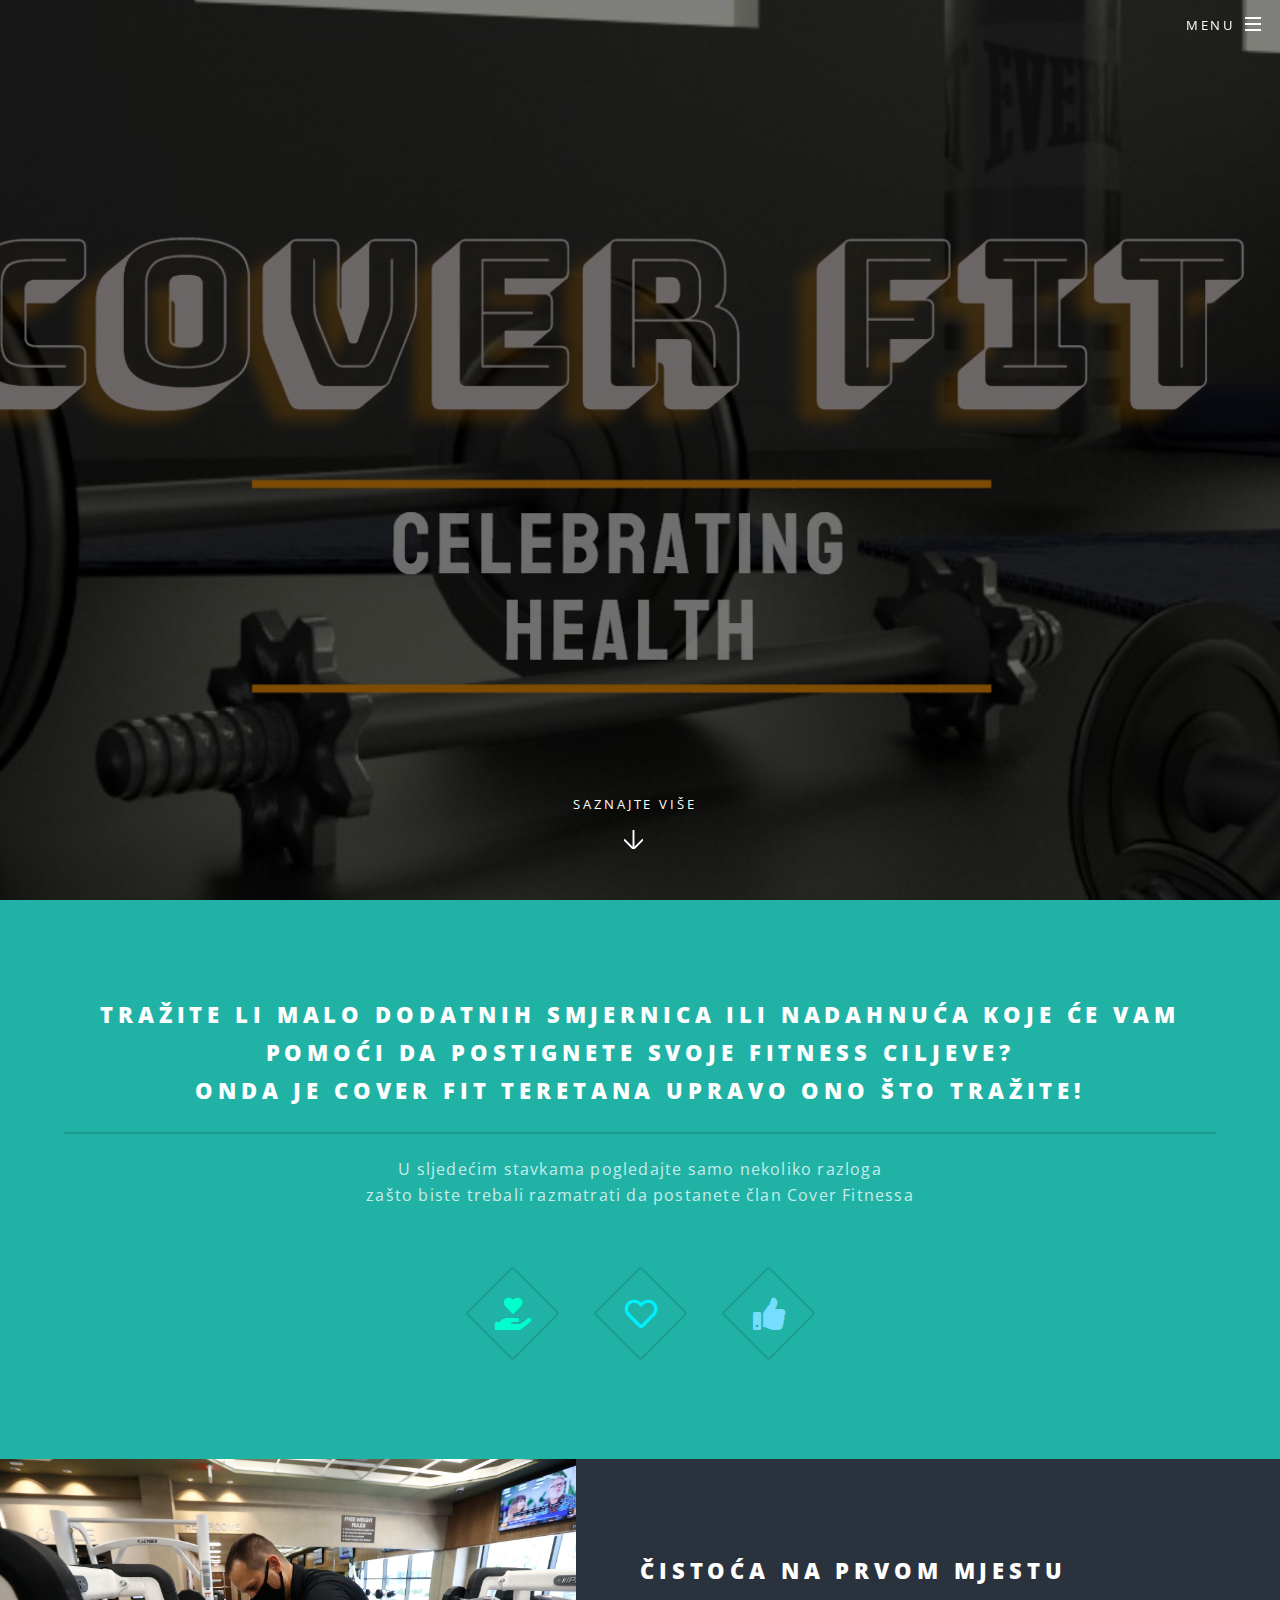
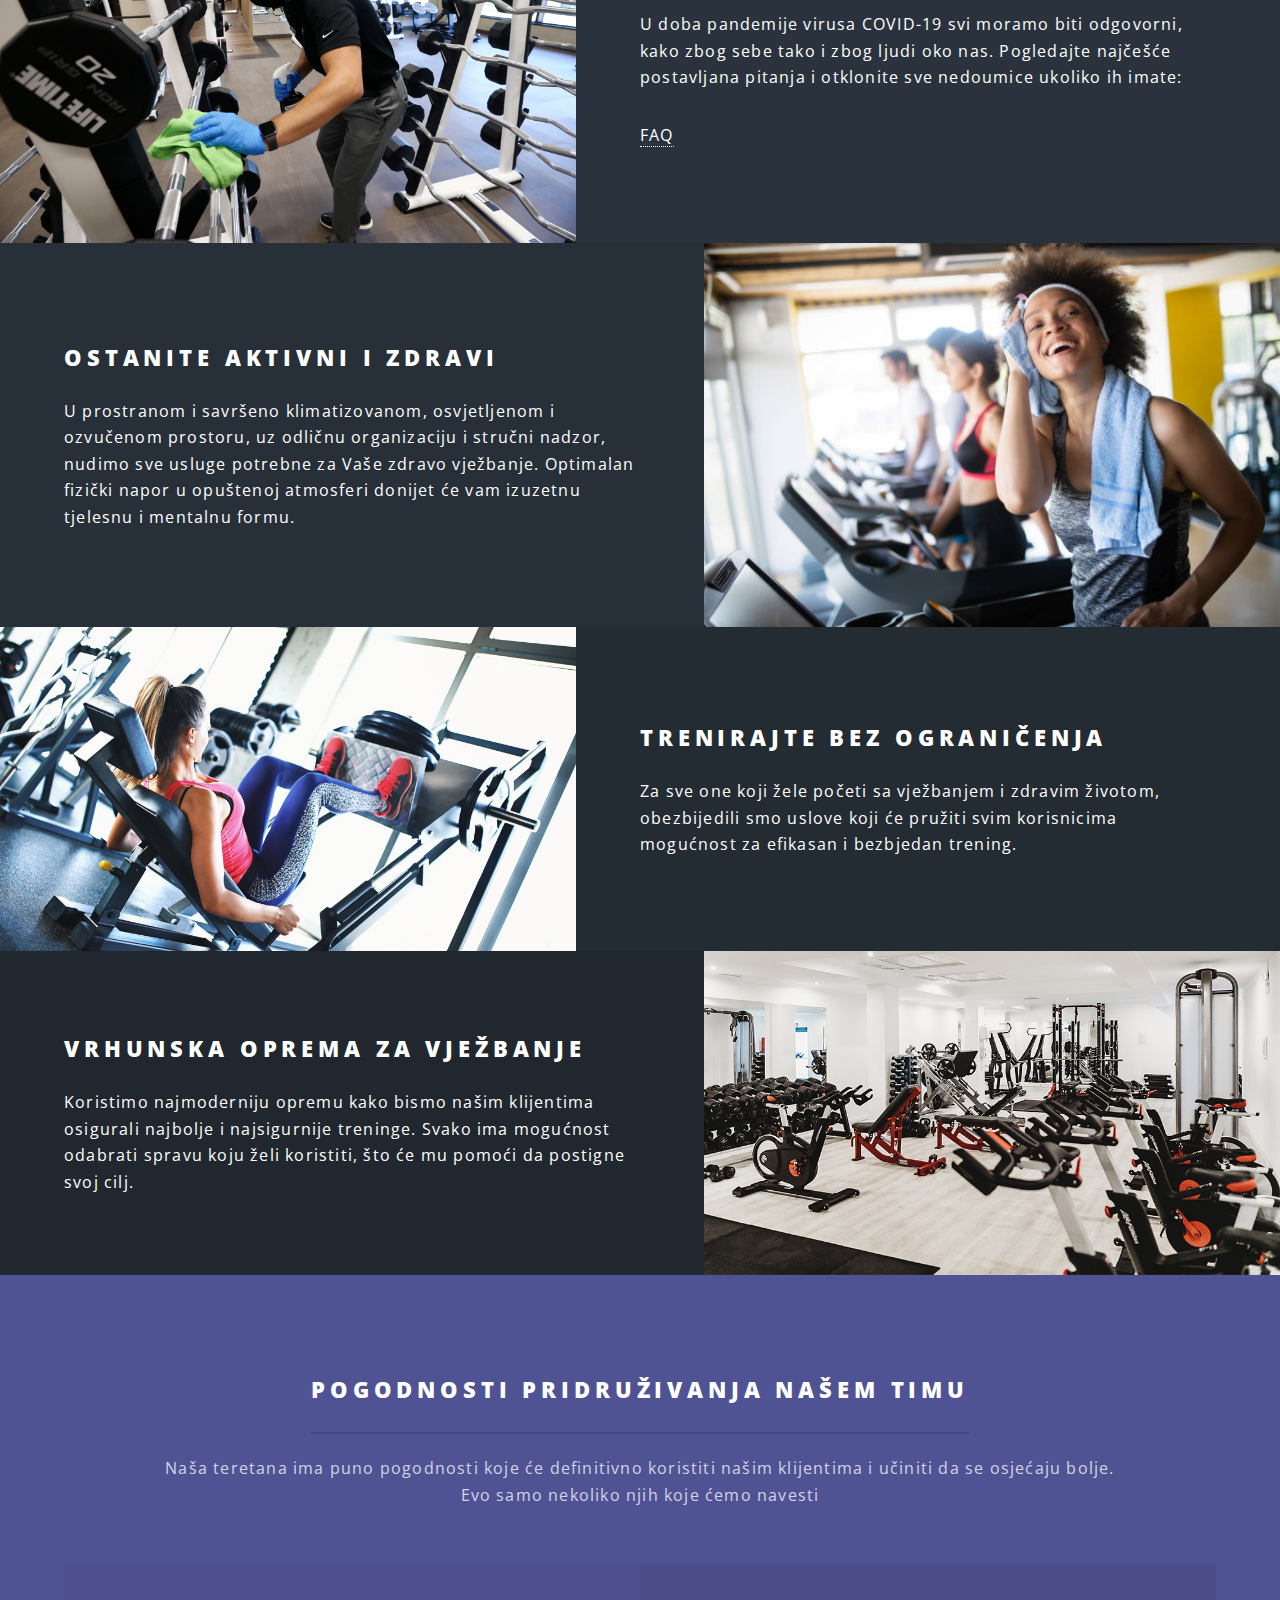
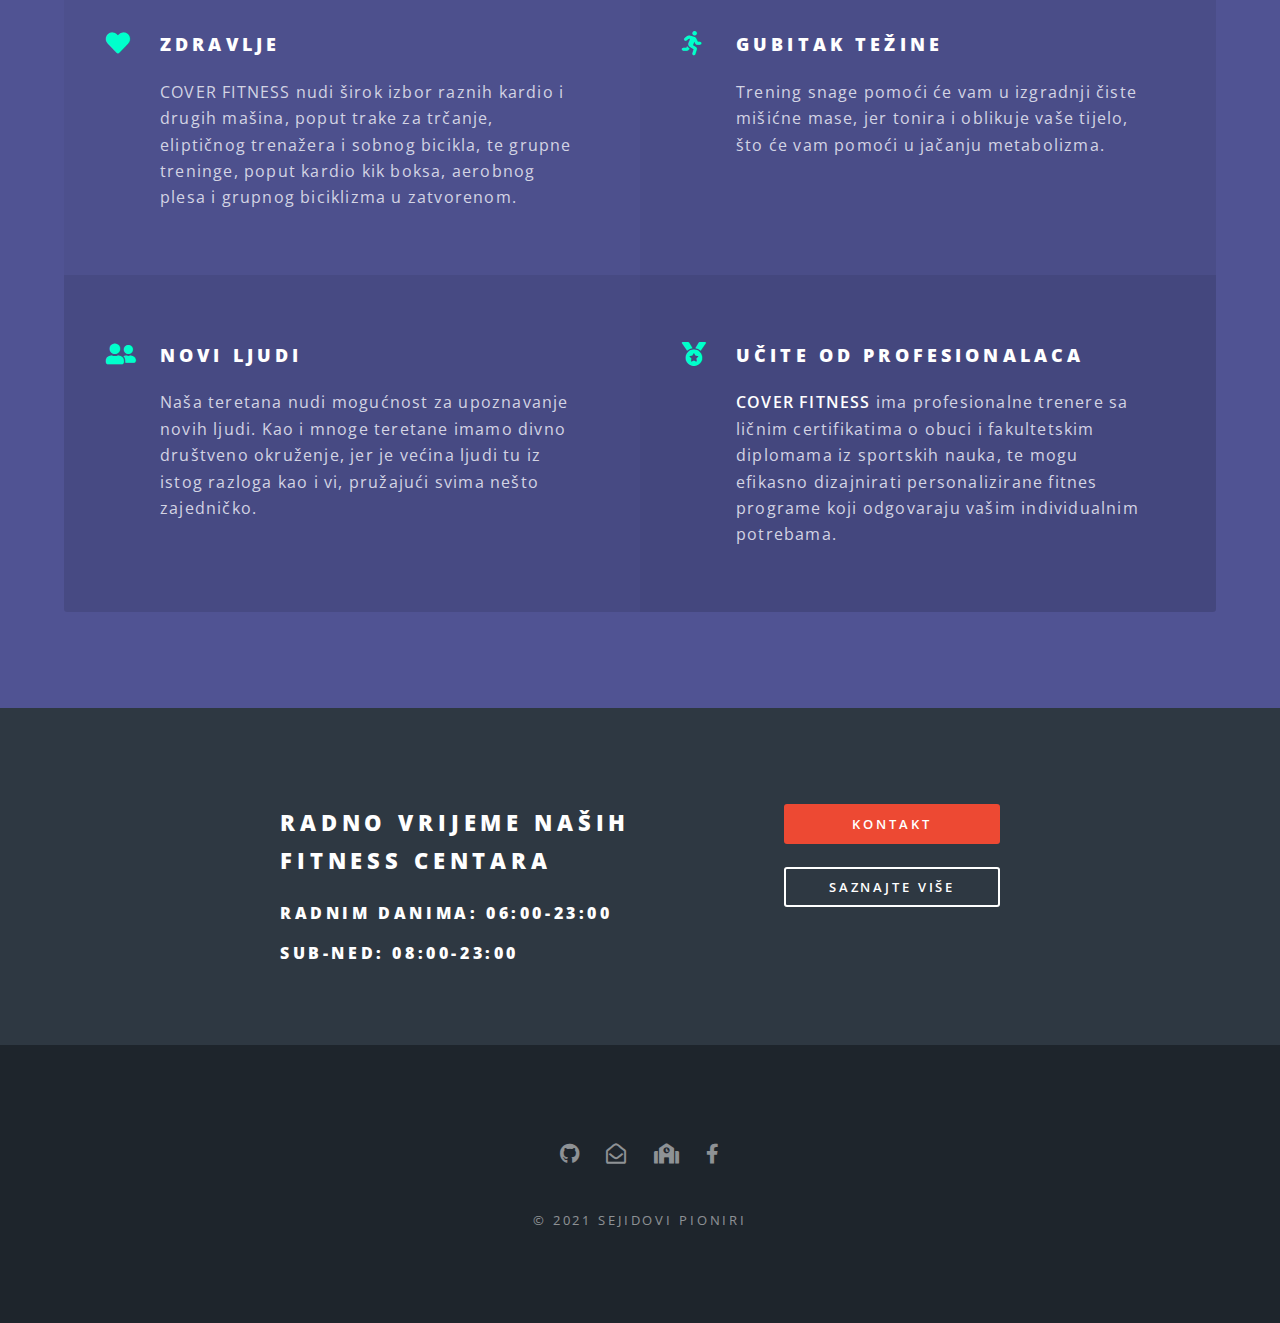
<file: index.html>
<!DOCTYPE HTML>

<html>
	<head>
		<title>Cover Fitness | Change Starts With You</title>
		<meta charset="utf-8" />
		<meta name="viewport" content="width=device-width, initial-scale=1, user-scalable=no" />
		<link rel="stylesheet" href="assets/css/main.css" />
		<noscript><link rel="stylesheet" href="assets/css/noscript.css" /></noscript>
		<link rel="icon"  href="images/dumbbell-solid.svg" type="image/icon type">
	</head>
	<body class="landing is-preload">

		<!-- Page Wrapper -->
			<div id="page-wrapper">

				<!-- Header -->
					<header id="header" class="alt">
						<h1><a href="index.html">Cover Fitness</a></h1>
						<nav id="nav">
							<ul>
								<li class="special">
									<a href="#menu" class="menuToggle"><span>Menu</span></a>
									<div id="menu">
										<ul>
											<li><a href="index.html"><i class="fa fa-fw fa-home" style="margin-right: 3px;"></i>Naslovna</a></li>
											<li><a href="uposlenici.html"><i class="fa fa-fw fa-user" style="margin-right: 3px;"></i>Uposlenici</a></li>
											<li><a href="cjenovnik.html"><i class="far fa-credit-card" style="margin-right: 3px;"></i>Cjenovnik</a></li>
											<li><a href="galerija.html"><i class="far fa-images" style="margin-right: 3px;"></i>Galerija</a></li>
											<li><a href="lokacija.html"><i class="fas fa-map-marker-alt" style="margin-right: 3px;"></i>Lokacije</a></li>
											<li><a href="kontakt.html"><i class="fas fa-phone" style="margin-right: 3px;"></i>Kontakt</a></li>
											<li><a href="o-nama.html"><i class="fas fa-info" style="margin-right: 5px;"></i>O Cover Fitnessu</a></li>
											
										</ul>
									</div>
								</li>
							</ul>
						</nav>
					</header>

				<!-- Banner -->
					<section id="banner">						
						<a href="#one" class="more scrolly">Saznajte više</a>
					</section>

				<!-- One -->
					<section id="one" class="wrapper style1 special">
						<div class="inner">
							<header class="major">
								<h2>Tražite li malo dodatnih smjernica ili nadahnuća
									koje će vam pomoći da postignete svoje fitness
									ciljeve? <br />Onda je Cover Fit teretana upravo ono
									što tražite!</h2>
								<p>U sljedećim stavkama pogledajte samo nekoliko razloga<br />
								zašto biste trebali razmatrati da postanete član Cover Fitnessa</p>
							</header>
							<ul class="icons major">
								<li><span class="icon solid fa-hand-holding-heart major style1"><span class="label">Pomoć</span></span></li>
								<li><span class="icon fa-heart major style2"><span class="label">Zdravlje</span></span></li>
								<li><span class="icon solid fa-thumbs-up major style3"><span class="label">Like</span></span></li>
							</ul>
						</div>
					</section>

				<!-- Two -->
					<section id="two" class="wrapper alt style2">
						<section class="spotlight">
							<div class="image"><img src="images/pic01.jpg" alt="" /></div><div class="content">
								<h2>Čistoća na prvom mjestu</h2>
								<p>U doba pandemije virusa COVID-19 svi moramo biti odgovorni, kako zbog sebe tako i zbog ljudi oko nas. Pogledajte najčešće postavljana pitanja i otklonite sve nedoumice ukoliko ih imate:</p>
								<p><a href="covid-19.html">FAQ</a></p>
							</div>
						</section>
						<section class="spotlight">
							<div class="image"><img src="images/pic02.jpg" alt="" /></div><div class="content">
								<h2>Ostanite aktivni i zdravi</h2>
								<p>U prostranom i savršeno klimatizovanom, osvjetljenom i ozvučenom prostoru, uz odličnu organizaciju i stručni nadzor,
									nudimo sve usluge potrebne za Vaše zdravo vježbanje. 
								   Optimalan fizički napor u opuštenoj atmosferi donijet će vam izuzetnu tjelesnu i mentalnu formu.
								   </p>
							</div>
						</section>
						<section class="spotlight">
							<div class="image"><img src="images/pic03.jpg" alt="" /></div><div class="content">
								<h2>Trenirajte bez ograničenja</h2>
								<p>Za sve one koji žele početi sa vježbanjem i zdravim životom, obezbijedili smo uslove koji će pružiti svim korisnicima mogućnost za efikasan i bezbjedan trening.
								</p>
							</div>
						</section>
						<section class="spotlight">
							<div class="image"><img src="images/pic04.jpg" alt="" /></div><div class="content">
								<h2>Vrhunska oprema za vježbanje</h2>
								<p>Koristimo najmoderniju opremu kako bismo našim klijentima osigurali najbolje i najsigurnije treninge.
									Svako ima mogućnost odabrati spravu koju želi
									koristiti, što će mu pomoći da postigne svoj cilj.</p>
							</div>
						</section>
					</section>
					

				<!-- Three -->
					<section id="three" class="wrapper style3 special">
						<div class="inner">
							<header class="major">
								<h2>Pogodnosti pridruživanja našem timu</h2>
								<p>Naša teretana ima puno pogodnosti koje će definitivno koristiti
									našim klijentima i učiniti da se osjećaju bolje. <br />Evo samo nekoliko
									njih koje ćemo navesti</p>
							</header>
							<ul class="features">
								<li class="icon solid fa-heart">
									<h3>Zdravlje</h3>
									<p>COVER FITNESS nudi širok izbor raznih kardio i drugih mašina, poput trake za trčanje, eliptičnog trenažera i sobnog bicikla, te grupne  treninge, poput kardio kik boksa, aerobnog plesa i grupnog biciklizma u zatvorenom.</p>
								</li>
								<li class="icon solid fa-running">
									<h3>Gubitak Težine</h3>
									<p>Trening snage pomoći će vam u izgradnji čiste mišićne mase, jer tonira i oblikuje vaše tijelo, što će vam pomoći u jačanju metabolizma. </p>
								</li>
								<li class="icon solid fa-user-friends">
									<h3>Novi Ljudi</h3>
									<p>Naša teretana nudi mogućnost za upoznavanje novih ljudi. Kao i mnoge teretane imamo divno društveno okruženje, jer je većina ljudi tu iz istog razloga kao i vi, pružajući svima nešto zajedničko.</p>
								</li>
								<li class="icon solid fa-medal">
									<h3>Učite od profesionalaca</h3>
									<p><b>COVER FITNESS</b> ima profesionalne trenere sa ličnim certifikatima o obuci i fakultetskim diplomama iz sportskih nauka, te mogu efikasno dizajnirati personalizirane fitnes programe koji odgovaraju vašim individualnim potrebama. 	</p>
								</li>								
							</ul>
						</div>
					</section>
					

				<!-- CTA -->
					<section id="cta" class="wrapper style4">
						<div class="inner">
							<header>
								<h2>Radno Vrijeme naših Fitness Centara</h2>
								<h4>Radnim danima: 06:00-23:00 </h4><h4> Sub-Ned: 08:00-23:00</h4>
							</header>
							<ul class="actions stacked">
								<li><a href="kontakt.html" class="button fit primary">Kontakt</a></li>
								<li><a href="o-nama.html" class="button fit">Saznajte Više</a></li>
							</ul>
						</div>
					</section>

				<!-- Footer -->
					<footer id="footer">
						<ul class="icons">
							<li><a href="https://github.com/EkkoCat/EkkoCat.github.io" target="_blank" class="icon brands fa-github" ><span class="label">Github</span></a></li>
							<li><a href="mailto:ajdin.suta@cetvrta-gimnazija.edu.ba" class="icon fa-envelope-open"><span class="label">Mail</span></a></li>
							<li><a href="https://cetvrta-gimnazija.edu.ba/" target="_blank" class="icon solid fa-school"><span class="label">School</span></a></li>
							<li><a href="https://hr-hr.facebook.com/pages/category/High-School/%C4%8Cetvrta-gimnazija-Ilid%C5%BEa-112003455663349/" target="_blank" class="icon brands fa-facebook-f"><span class="label">Facebook</span></a></li>
							
						</ul>
						<ul class="copyright">
							<li>&copy; 2021 Sejidovi Pioniri</li>
						</ul>
					</footer>

			</div>

		<!-- Scripts -->
			<script src="assets/js/jquery.min.js"></script>
			<script src="assets/js/jquery.scrollex.min.js"></script>
			<script src="assets/js/jquery.scrolly.min.js"></script>
			<script src="assets/js/browser.min.js"></script>
			<script src="assets/js/breakpoints.min.js"></script>
			<script src="assets/js/util.js"></script>
			<script src="assets/js/main.js"></script>

	</body>
</html>
</file>
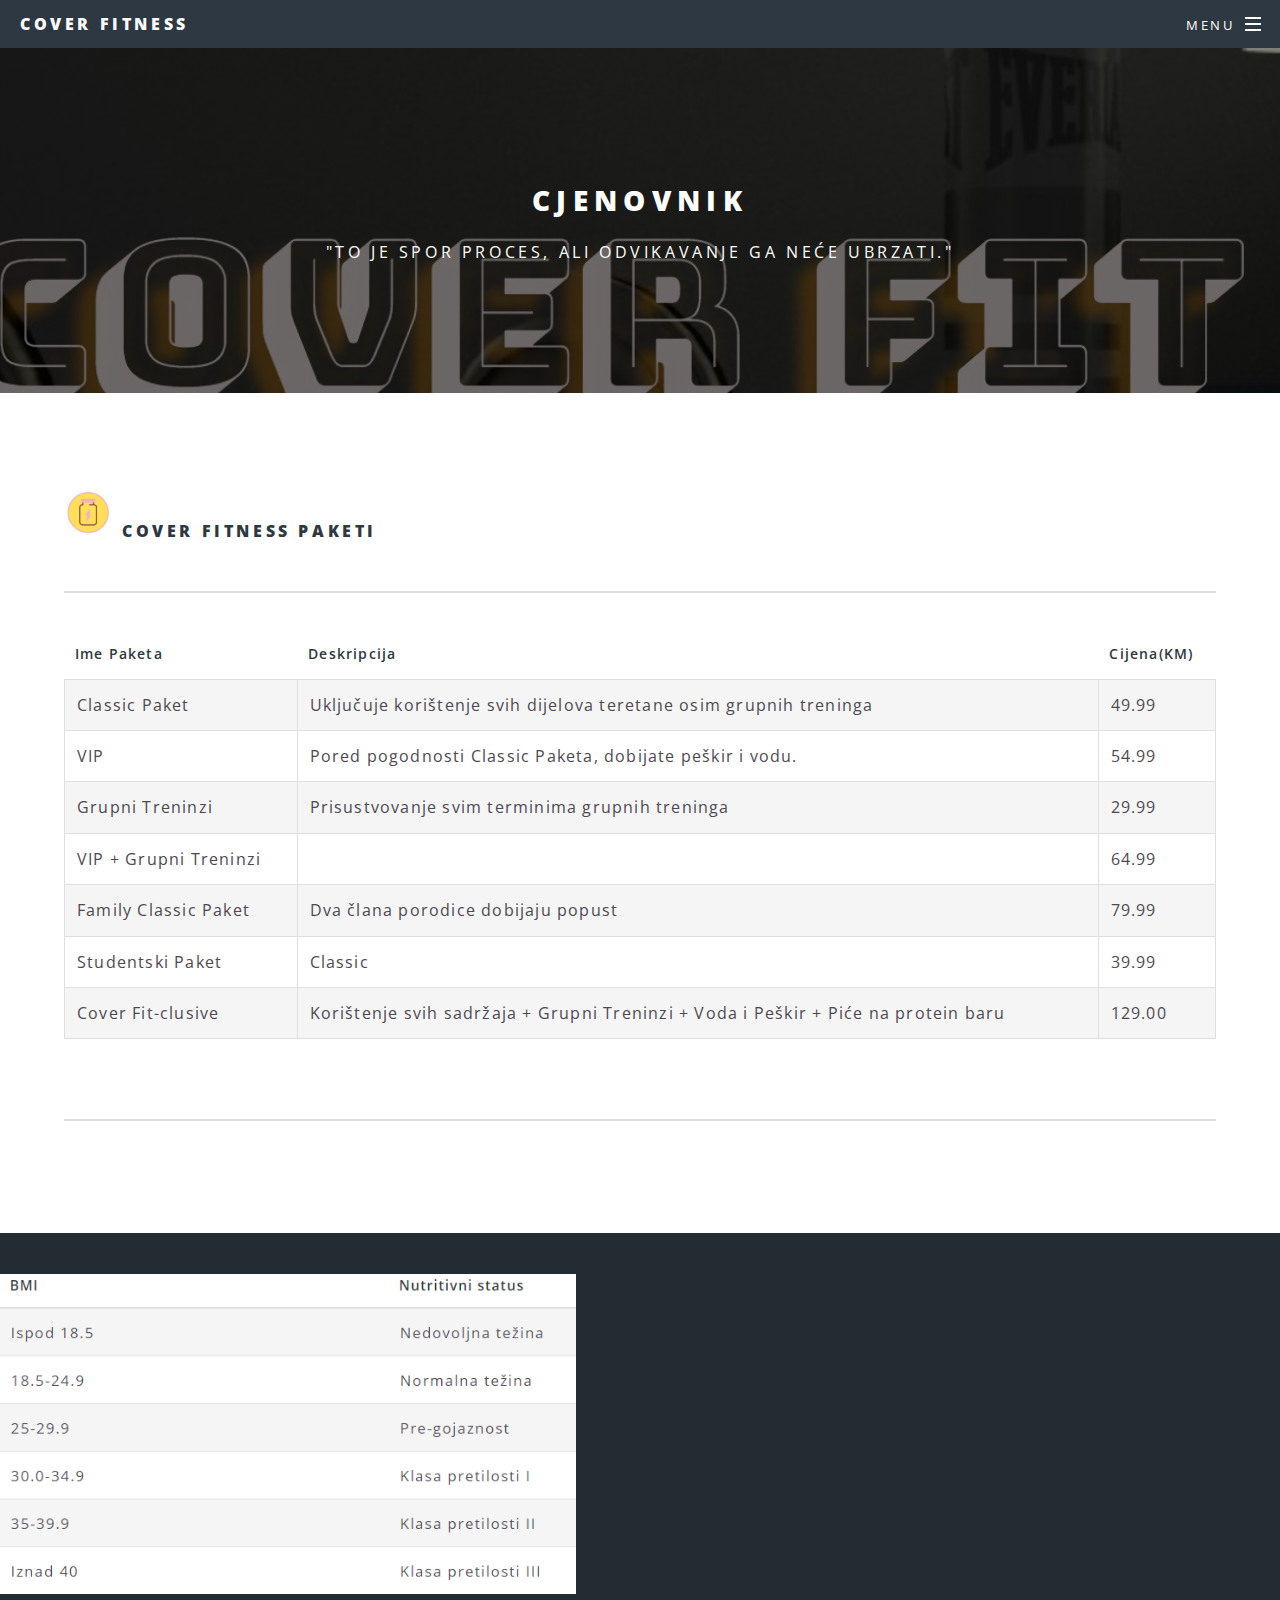
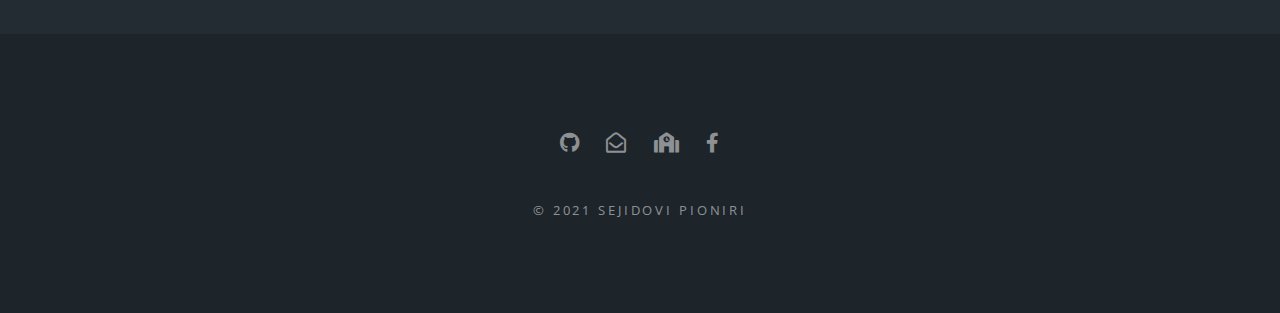
<file: cjenovnik.html>
<!DOCTYPE HTML>

<html>
	<head>
		<title>Cover Fitness | Change Starts With You</title>
		<meta charset="utf-8" />
		<meta name="viewport" content="width=device-width, initial-scale=1, user-scalable=no" />
		<link rel="stylesheet" href="assets/css/main.css" />
		<noscript><link rel="stylesheet" href="assets/css/noscript.css" /></noscript>
		<link rel="icon"  href="images/dumbbell-solid.svg" type="image/icon type">
	</head>
	<body class="is-preload">

		<!-- Page Wrapper -->
			<div id="page-wrapper">

				<!-- Header -->
					<header id="header">
						<h1><a href="index.html">Cover fitness</a></h1>
						<nav id="nav">
							<ul>
								<li class="special">
									<a href="#menu" class="menuToggle"><span>Menu</span></a>
									<div id="menu">
										<ul>
											<li><a href="index.html"><i class="fa fa-fw fa-home" style="margin-right: 3px;"></i>Naslovna</a></li>
											<li><a href="uposlenici.html"><i class="fa fa-fw fa-user" style="margin-right: 3px;"></i>Uposlenici</a></li>
											<li><a href="cjenovnik.html"><i class="far fa-credit-card" style="margin-right: 3px;"></i>Cjenovnik</a></li>
											<li><a href="galerija.html"><i class="far fa-images" style="margin-right: 3px;"></i>Galerija</a></li>
											<li><a href="lokacija.html"><i class="fas fa-map-marker-alt" style="margin-right: 3px;"></i>Lokacije</a></li>
											<li><a href="kontakt.html"><i class="fas fa-phone" style="margin-right: 3px;"></i>Kontakt</a></li>
											<li><a href="o-nama.html"><i class="fas fa-info" style="margin-right: 5px;"></i>O Cover Fitnessu</a></li>
										</ul>
									</div>
								</li>
							</ul>
						</nav>
					</header>

				<!-- Main -->
					<article id="main">
						<header>
							<h2>Cjenovnik</h2>
							<p>"To je spor proces, ali odvikavanje ga neće ubrzati."</p>
						</header>
						<section class="wrapper style5">
							<div class="inner">
								<section>
									<h4><img src="icons/favicon_product.ico" class="icons" style="margin-right:10px; "/>Cover Fitness Paketi</h4><hr>
									<div class="table-wrapper">
										<table class="alt">
											<thead>
												<tr>
													<th>Ime Paketa</th>
													<th>Deskripcija</th>
													<th>Cijena(KM)</th>
												</tr>
											</thead>
											<tbody>
												<tr>
													<td>Classic Paket</td>
													<td>Uključuje korištenje svih dijelova teretane osim grupnih treninga</td>
													<td>49.99</td>
												</tr>
												<tr>
													<td>VIP</td>
													<td>Pored pogodnosti Classic Paketa, dobijate peškir i vodu.</td>
													<td>54.99</td>
												</tr>
												<tr>
													<td>Grupni Treninzi</td>
													<td> Prisustvovanje svim terminima grupnih treninga</td>
													<td>29.99</td>
												</tr>
												<tr>
													<td>VIP + Grupni Treninzi</td>
													<td></td>
													<td>64.99</td>
												</tr>
												<tr>
													<td>Family Classic Paket</td>
													<td> Dva člana porodice dobijaju popust</td>
													<td>79.99</td>
												</tr>
												<tr>
													<td>Studentski Paket</td>
													<td> Classic</td>
													<td>39.99</td>
												</tr>
												<tr>
													<td>Cover Fit-clusive</td>
													<td> Korištenje svih sadržaja + Grupni Treninzi + Voda i Peškir + Piće na protein baru</td>
													<td>129.00</td>
												</tr>
											</tbody>											
										</table>
									</div><hr>
								</section>
								
							</div>
						</section>
						<section class="spotlight">
							<div class="image"><img src="images/tabela.png" alt="" /></div><div class="content">
								<iframe src="https://www.mealpro.net/bmi/?color=34a6b0" frameborder="0" width="100%" height="360" style="max-width: 100%"></iframe>
							</div>
						</section>
					</article>

				<!-- Footer -->
					<footer id="footer">
						<ul class="icons">
							<li><a href="https://github.com/EkkoCat/EkkoCat.github.io" target="_blank" class="icon brands fa-github" ><span class="label">Github</span></a></li>
							<li><a href="mailto:ajdin.suta@cetvrta-gimnazija.edu.ba" class="icon fa-envelope-open"><span class="label">Mail</span></a></li>
							<li><a href="https://cetvrta-gimnazija.edu.ba/" target="_blank" class="icon solid fa-school"><span class="label">School</span></a></li>
							<li><a href="https://hr-hr.facebook.com/pages/category/High-School/%C4%8Cetvrta-gimnazija-Ilid%C5%BEa-112003455663349/" target="_blank" class="icon brands fa-facebook-f"><span class="label">Facebook</span></a></li>
						</ul>
						<ul class="copyright">
							<li>&copy; 2021 Sejidovi Pioniri</li>
						</ul>
					</footer>

			</div>

		<!-- Scripts -->
			<script src="assets/js/jquery.min.js"></script>
			<script src="assets/js/jquery.scrollex.min.js"></script>
			<script src="assets/js/jquery.scrolly.min.js"></script>
			<script src="assets/js/browser.min.js"></script>
			<script src="assets/js/breakpoints.min.js"></script>
			<script src="assets/js/util.js"></script>
			<script src="assets/js/main.js"></script>

	</body>
</html>
</file>
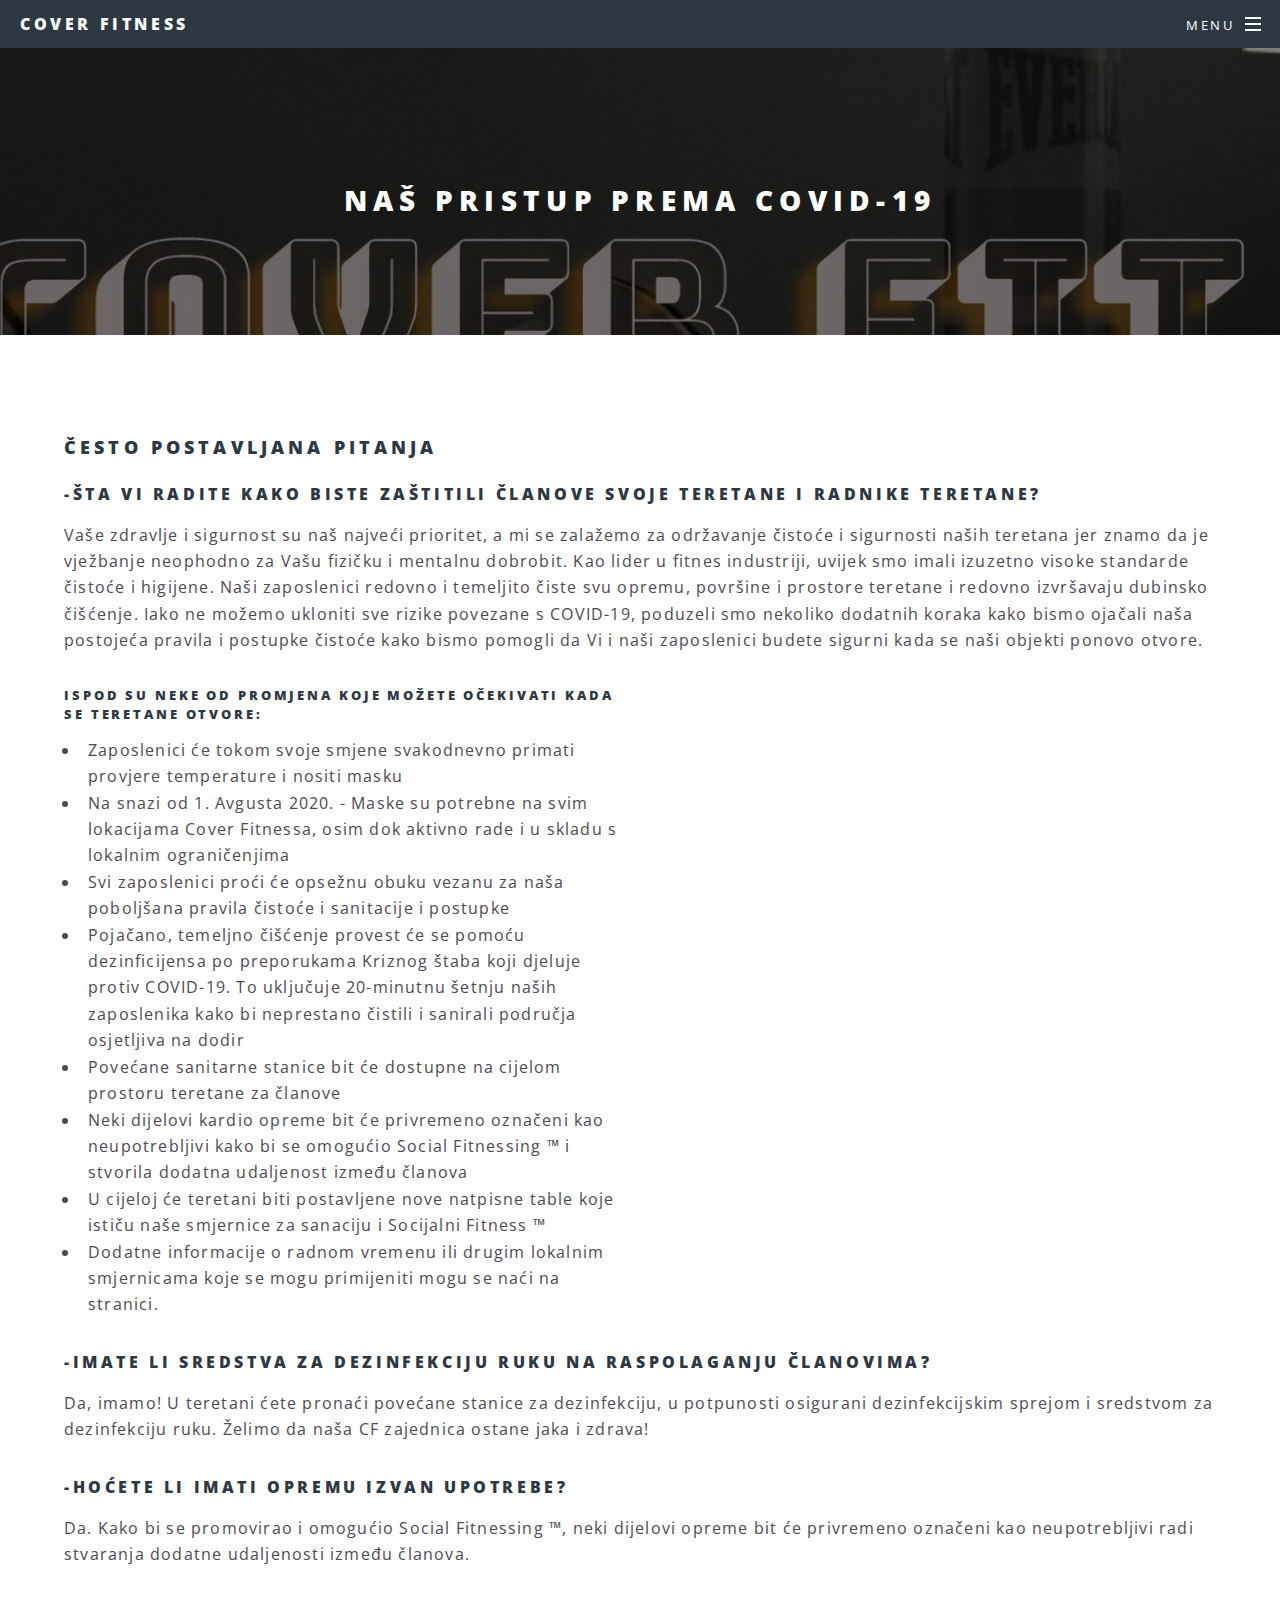
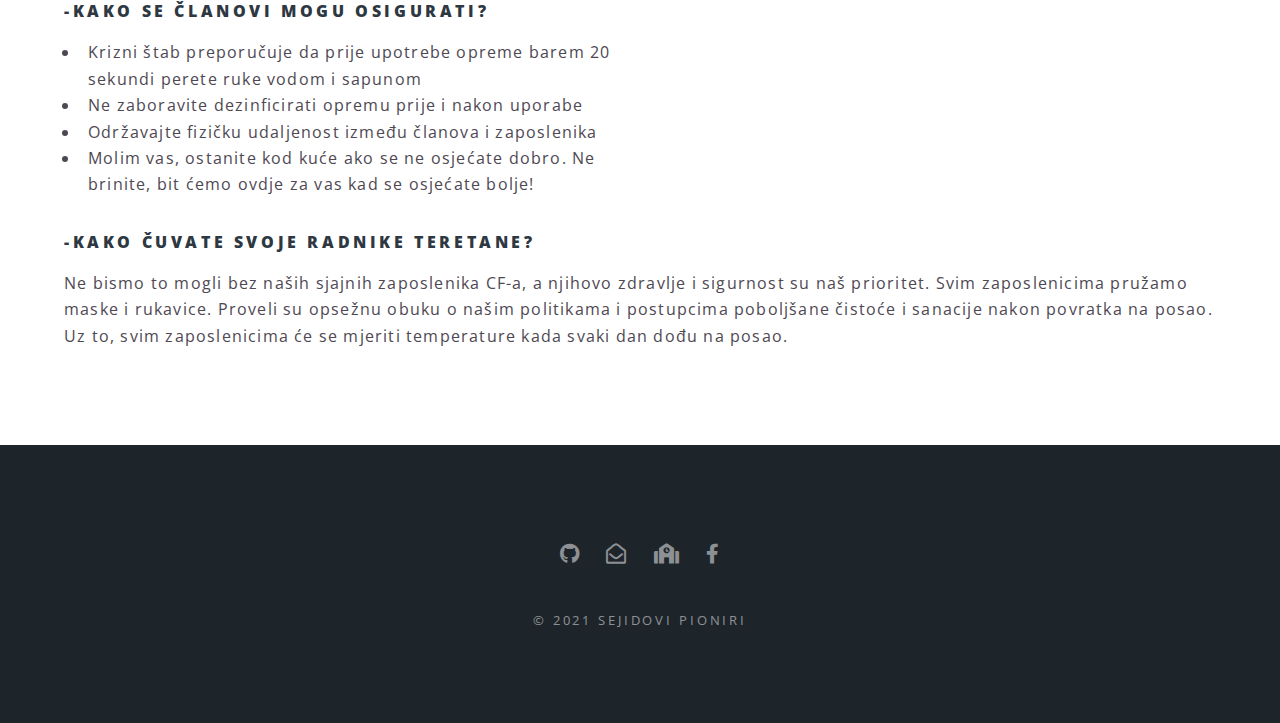
<file: covid-19.html>
<!DOCTYPE HTML>

<html>
	<head>
		<title>Cover Fitness | Change Starts With You</title>
		<meta charset="utf-8" />
		<meta name="viewport" content="width=device-width, initial-scale=1, user-scalable=no" />
		<link rel="stylesheet" href="assets/css/main.css" />
		<noscript><link rel="stylesheet" href="assets/css/noscript.css" /></noscript>
		<link rel="icon"  href="images/dumbbell-solid.svg" type="image/icon type">
	</head>
	<body class="is-preload">

		<!-- Page Wrapper -->
			<div id="page-wrapper">

				<!-- Header -->
					<header id="header">
						<h1><a href="index.html">Cover Fitness</a></h1>
						<nav id="nav">
							<ul>
								<li class="special">
									<a href="#menu" class="menuToggle"><span>Menu</span></a>
									<div id="menu">
										<ul>
											<li><a href="index.html"><i class="fa fa-fw fa-home" style="margin-right: 3px;"></i>Naslovna</a></li>
											<li><a href="uposlenici.html"><i class="fa fa-fw fa-user" style="margin-right: 3px;"></i>Uposlenici</a></li>
											<li><a href="cjenovnik.html"><i class="far fa-credit-card" style="margin-right: 3px;"></i>Cjenovnik</a></li>
											<li><a href="galerija.html"><i class="far fa-images" style="margin-right: 3px;"></i>Galerija</a></li>
											<li><a href="lokacija.html"><i class="fas fa-map-marker-alt" style="margin-right: 3px;"></i>Lokacije</a></li>
											<li><a href="kontakt.html"><i class="fas fa-phone" style="margin-right: 3px;"></i>Kontakt</a></li>
											<li><a href="o-nama.html"><i class="fas fa-info" style="margin-right: 5px;"></i>O Cover Fitnessu</a></li>
										</ul>
									</div>
								</li>
							</ul>
						</nav>
					</header>

				<!-- Main -->
					<article id="main">
						<header>
							<h2>Naš pristup prema Covid-19</h2>							
						</header>
						<section class="wrapper style5">
							<div class="inner">

								<h3>ČESTO POSTAVLJANA PITANJA</h3>
								<h4>-Šta vi radite kako biste zaštitili članove svoje teretane i radnike teretane?</h4>
								<p>Vaše zdravlje i sigurnost su naš najveći prioritet, a mi se zalažemo za održavanje čistoće i sigurnosti naših teretana jer znamo da je vježbanje neophodno za Vašu fizičku i mentalnu dobrobit. Kao lider u fitnes industriji, uvijek smo imali izuzetno visoke standarde čistoće i higijene. Naši zaposlenici redovno i temeljito čiste svu opremu, površine i prostore teretane i redovno izvršavaju dubinsko čišćenje. Iako ne možemo ukloniti sve rizike povezane s COVID-19, poduzeli smo nekoliko dodatnih koraka kako bismo ojačali naša postojeća pravila i postupke čistoće kako bismo pomogli da Vi i naši zaposlenici budete sigurni kada se naši objekti ponovo otvore.

									
									<div class="row">
										<div class="col-6 col-12-medium">
											<h5>Ispod su neke od promjena koje možete očekivati ​​kada se teretane otvore:</h5>
											<ul>
												<li>Zaposlenici će tokom svoje smjene svakodnevno primati provjere temperature i nositi masku</li>
												<li>Na snazi od 1. Avgusta 2020. - Maske su potrebne na svim lokacijama Cover Fitnessa, osim dok aktivno rade i u skladu s lokalnim ograničenjima</li>
												<li>Svi zaposlenici proći će opsežnu obuku vezanu za naša poboljšana pravila čistoće i sanitacije i postupke</li>
												<li>Pojačano, temeljno čišćenje provest će se pomoću dezinficijensa po preporukama Kriznog štaba koji djeluje protiv COVID-19. To uključuje 20-minutnu šetnju naših zaposlenika kako bi neprestano čistili i sanirali područja osjetljiva na dodir</li>
												<li>Povećane sanitarne stanice bit će dostupne na cijelom prostoru teretane za članove</li>
												<li>Neki dijelovi kardio opreme bit će privremeno označeni kao neupotrebljivi kako bi se omogućio Social Fitnessing ™ i stvorila dodatna udaljenost između članova</li>
												<li>U cijeloj će teretani biti postavljene nove natpisne table koje ističu naše smjernice za sanaciju i Socijalni Fitness ™</li>
												<li>Dodatne informacije o radnom vremenu ili drugim lokalnim smjernicama koje se mogu primijeniti mogu se naći na stranici.</li>
												
											</ul>
										</div>
									</div>
								<h4>-Imate li sredstva za dezinfekciju ruku na raspolaganju članovima?</h4>
								<p>Da, imamo! U teretani ćete pronaći povećane stanice za dezinfekciju, u potpunosti osigurani dezinfekcijskim sprejom i sredstvom za dezinfekciju ruku. Želimo da naša CF zajednica ostane jaka i zdrava!</p>	
									</p>
								<h4>-Hoćete li imati opremu izvan upotrebe?</h4>		
								<p>Da. Kako bi se promovirao i omogućio Social Fitnessing ™, neki dijelovi opreme bit će privremeno označeni kao neupotrebljivi radi stvaranja dodatne udaljenosti između članova.</p>	
								<h4>-Kako se članovi mogu osigurati?</h4>
								<div class="row">
									<div class="col-6 col-12-medium">
										<ul>
											<li>Krizni štab preporučuje da prije upotrebe opreme barem 20 sekundi perete ruke vodom i sapunom</li>
											<li>Ne zaboravite dezinficirati opremu prije i nakon uporabe</li>
											<li>Održavajte fizičku udaljenost između članova i zaposlenika</li>
											<li>Molim vas, ostanite kod kuće ako se ne osjećate dobro. Ne brinite, bit ćemo ovdje za vas kad se osjećate bolje!</li>
										</ul>
									</div>
								</div>
								<h4>-Kako čuvate svoje radnike teretane?</h4>
								<p>Ne bismo to mogli bez naših sjajnih zaposlenika CF-a, a njihovo zdravlje i sigurnost su naš prioritet. Svim zaposlenicima pružamo maske i rukavice. Proveli su opsežnu obuku o našim politikama i postupcima poboljšane čistoće i sanacije nakon povratka na posao. Uz to, svim zaposlenicima će se mjeriti temperature kada svaki dan dođu na posao.</p>
									
							</div>
						</section>
					</article>

				<!-- Footer -->
					<footer id="footer">
						<ul class="icons">
							<li><a href="https://github.com/EkkoCat/EkkoCat.github.io" target="_blank" class="icon brands fa-github" ><span class="label">Github</span></a></li>
							<li><a href="mailto:ajdin.suta@cetvrta-gimnazija.edu.ba" class="icon fa-envelope-open"><span class="label">Mail</span></a></li>
							<li><a href="https://cetvrta-gimnazija.edu.ba/" target="_blank" class="icon solid fa-school"><span class="label">School</span></a></li>
							<li><a href="https://hr-hr.facebook.com/pages/category/High-School/%C4%8Cetvrta-gimnazija-Ilid%C5%BEa-112003455663349/" target="_blank" class="icon brands fa-facebook-f"><span class="label">Facebook</span></a></li>
						</ul>
						<ul class="copyright">
							<li>&copy; 2021 Sejidovi Pioniri</li>
						</ul>
					</footer>

			</div>

		<!-- Scripts -->
			<script src="assets/js/jquery.min.js"></script>
			<script src="assets/js/jquery.scrollex.min.js"></script>
			<script src="assets/js/jquery.scrolly.min.js"></script>
			<script src="assets/js/browser.min.js"></script>
			<script src="assets/js/breakpoints.min.js"></script>
			<script src="assets/js/util.js"></script>
			<script src="assets/js/main.js"></script>

	</body>
</html>
</file>
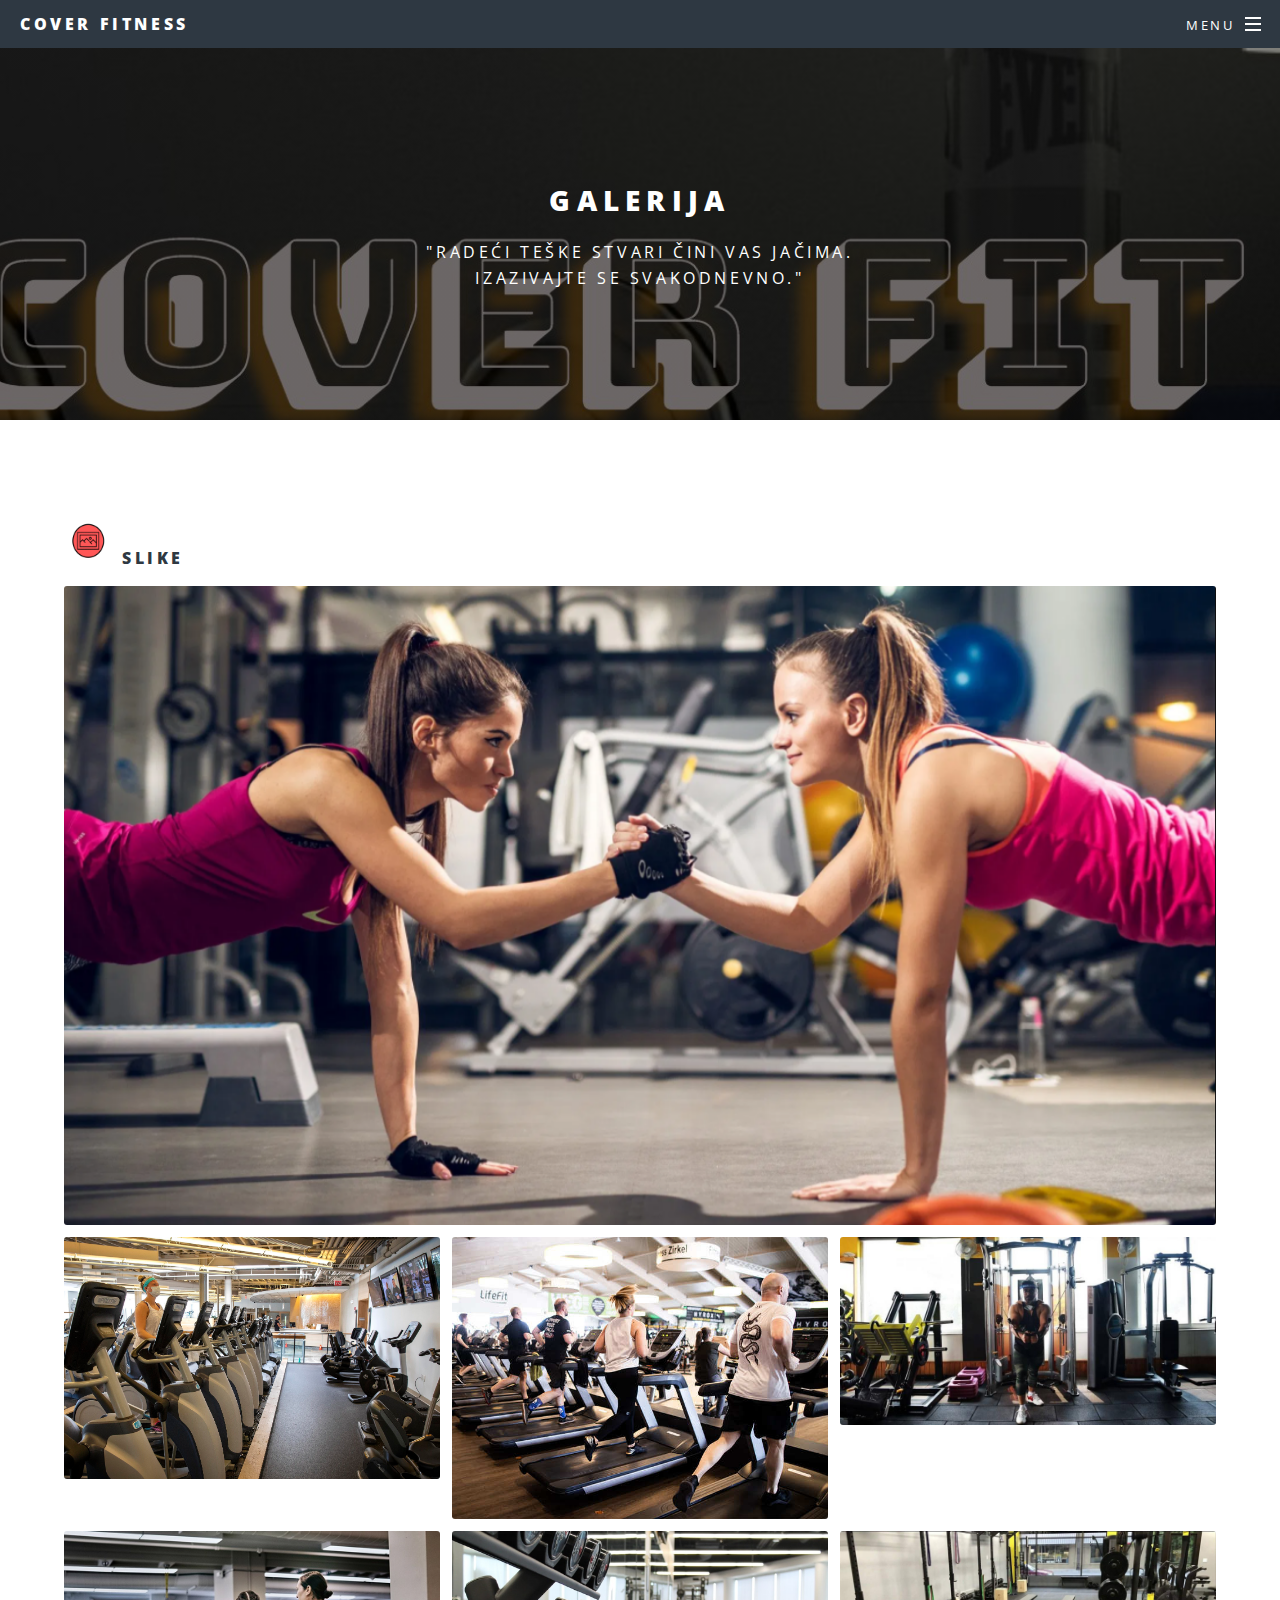
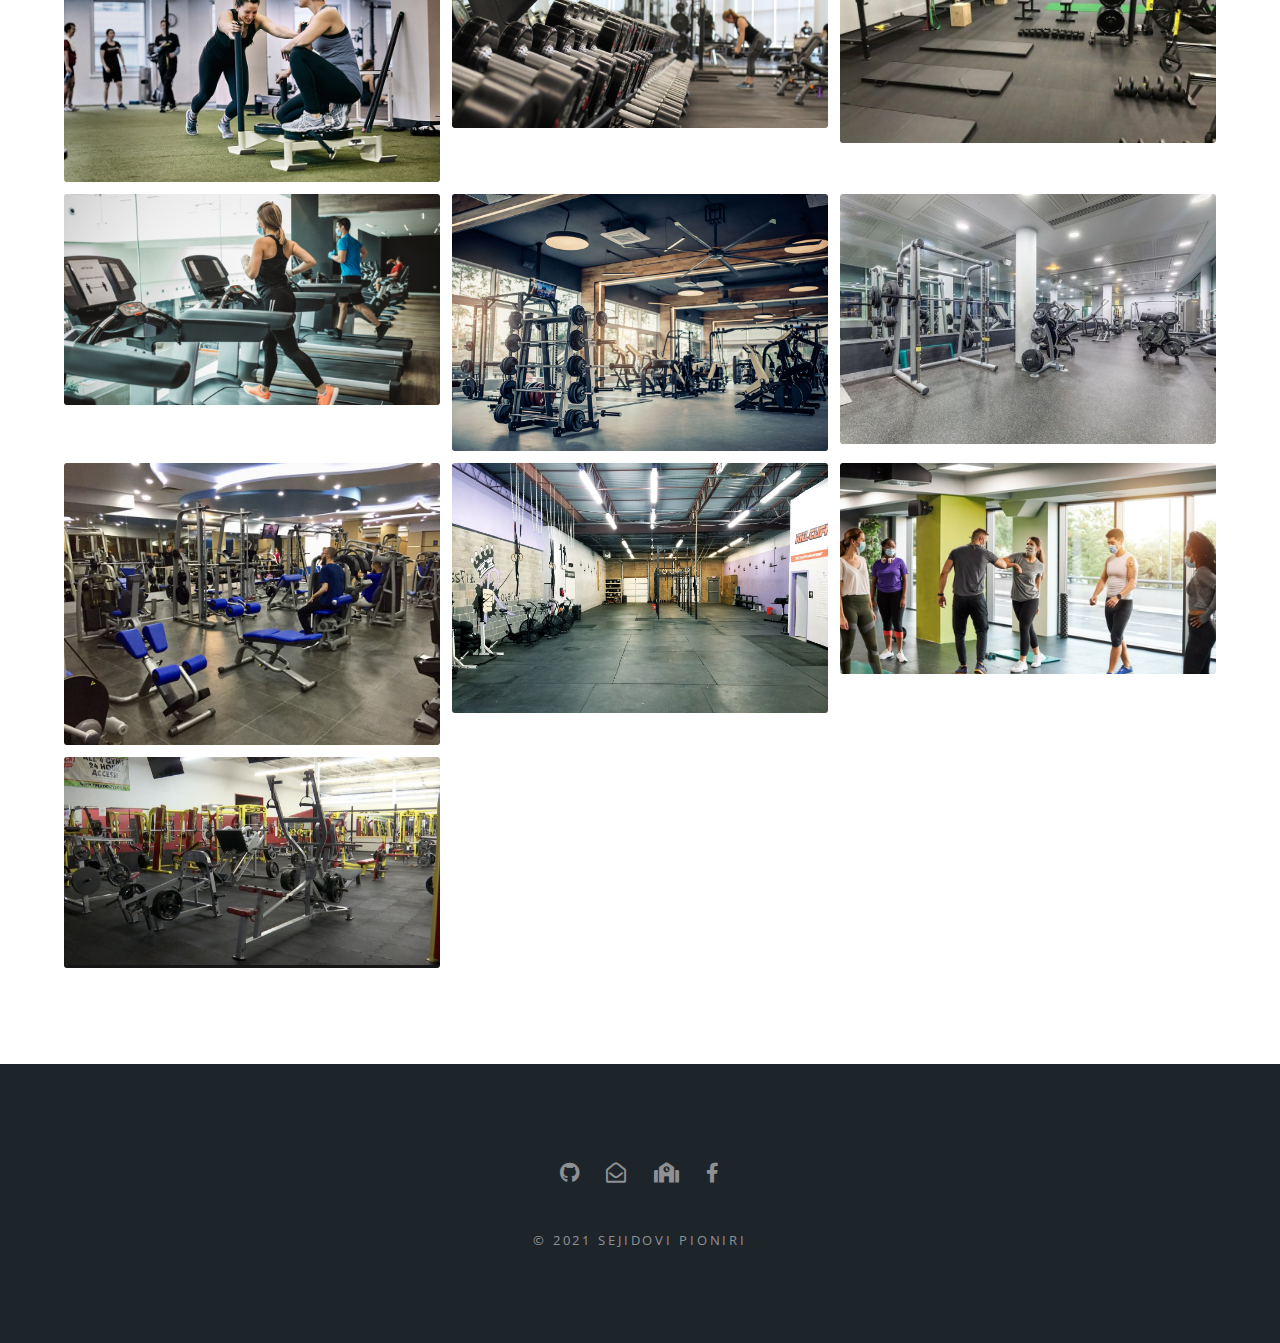
<file: galerija.html>
<!DOCTYPE HTML>

<html>
	<head>
		<title>Cover Fitness | Change Starts With You</title>
		<meta charset="utf-8" />
		<meta name="viewport" content="width=device-width, initial-scale=1, user-scalable=no" />
		<link rel="stylesheet" href="assets/css/main.css" />
		<noscript><link rel="stylesheet" href="assets/css/noscript.css" /></noscript>
		<link rel="icon"  href="images/dumbbell-solid.svg" type="image/icon type">
	</head>
	<body class="is-preload">

		<!-- Page Wrapper -->
			<div id="page-wrapper">

				<!-- Header -->
					<header id="header">
						<h1><a href="index.html">Cover Fitness</a></h1>
						<nav id="nav">
							<ul>
								<li class="special">
									<a href="#menu" class="menuToggle"><span>Menu</span></a>
									<div id="menu">
										<ul>
											<li><a href="index.html"><i class="fa fa-fw fa-home" style="margin-right: 3px;"></i>Naslovna</a></li>
											<li><a href="uposlenici.html"><i class="fa fa-fw fa-user" style="margin-right: 3px;"></i>Uposlenici</a></li>
											<li><a href="cjenovnik.html"><i class="far fa-credit-card" style="margin-right: 3px;"></i>Cjenovnik</a></li>
											<li><a href="galerija.html"><i class="far fa-images" style="margin-right: 3px;"></i>Galerija</a></li>
											<li><a href="lokacija.html"><i class="fas fa-map-marker-alt" style="margin-right: 3px;"></i>Lokacije</a></li>
											<li><a href="kontakt.html"><i class="fas fa-phone" style="margin-right: 3px;"></i>Kontakt</a></li>
											<li><a href="o-nama.html"><i class="fas fa-info" style="margin-right: 5px;"></i>O Cover Fitnessu</a></li>
										</ul>
									</div>
								</li>
							</ul>
						</nav>
					</header>

				<!-- Main -->
					<article id="main">
						<header>
							<h2>Galerija</h2>
							<p>"Radeći teške stvari čini vas jačima. <br>Izazivajte se svakodnevno."</p>
						</header>
						<section class="wrapper style5">
							<div class="inner">
								<section>
									<h4><img src="icons/favicon_gallery.ico" class="icons" style="margin-right:10px; "/>Slike</h4>
										<div class="box alt">
										<div class="row gtr-50 gtr-uniform">
											<div class="col-12"><span class="image fit"><img src="images/gallery/banner.png"></span></div>
											<div class="col-4"><span class="image fit"><img src="images/gallery/2.jpg" alt="" /></span></div>
											<div class="col-4"><span class="image fit"><img src="images/gallery/3.jpg" alt="" /></span></div>
											<div class="col-4"><span class="image fit"><img src="images/gallery/4.jpg" alt="" /></span></div>
											<div class="col-4"><span class="image fit"><img src="images/gallery/5.jpg" alt="" /></span></div>
											<div class="col-4"><span class="image fit"><img src="images/gallery/6.jpg" alt="" /></span></div>
											<div class="col-4"><span class="image fit"><img src="images/gallery/7.jpg" alt="" /></span></div>
											<div class="col-4"><span class="image fit"><img src="images/gallery/8.jpg" alt="" /></span></div>
											<div class="col-4"><span class="image fit"><img src="images/gallery/9.jpg" alt="" /></span></div>
											<div class="col-4"><span class="image fit"><img src="images/gallery/10.jpg" alt="" /></span></div>
											<div class="col-4"><span class="image fit"><img src="images/gallery/11.jpg" alt="" /></span></div>
											<div class="col-4"><span class="image fit"><img src="images/gallery/12.jpg" alt="" /></span></div>
											<div class="col-4"><span class="image fit"><img src="images/gallery/13.jpg" alt="" /></span></div>
											<div class="col-4"><span class="image fit"><img src="images/gallery/1.jfif" alt="" /></span></div>
										</div>
									</div>									
								</section>
	
							</div>
						</section>
					</article>

				<!-- Footer -->
				<footer id="footer">
					<ul class="icons">
						<li><a href="https://github.com/EkkoCat/EkkoCat.github.io" target="_blank" class="icon brands fa-github" ><span class="label">Github</span></a></li>
						<li><a href="mailto:ajdin.suta@cetvrta-gimnazija.edu.ba" class="icon fa-envelope-open"><span class="label">Mail</span></a></li>
						<li><a href="https://cetvrta-gimnazija.edu.ba/" target="_blank" class="icon solid fa-school"><span class="label">School</span></a></li>
						<li><a href="https://hr-hr.facebook.com/pages/category/High-School/%C4%8Cetvrta-gimnazija-Ilid%C5%BEa-112003455663349/" target="_blank" class="icon brands fa-facebook-f"><span class="label">Facebook</span></a></li>
					</ul>
					<ul class="copyright">
						<li>&copy; 2021 Sejidovi Pioniri</li>
					</ul>
				</footer>

			</div>

		<!-- Scripts -->
			<script src="assets/js/jquery.min.js"></script>
			<script src="assets/js/jquery.scrollex.min.js"></script>
			<script src="assets/js/jquery.scrolly.min.js"></script>
			<script src="assets/js/browser.min.js"></script>
			<script src="assets/js/breakpoints.min.js"></script>
			<script src="assets/js/util.js"></script>
			<script src="assets/js/main.js"></script>

	</body>
</html>
</file>
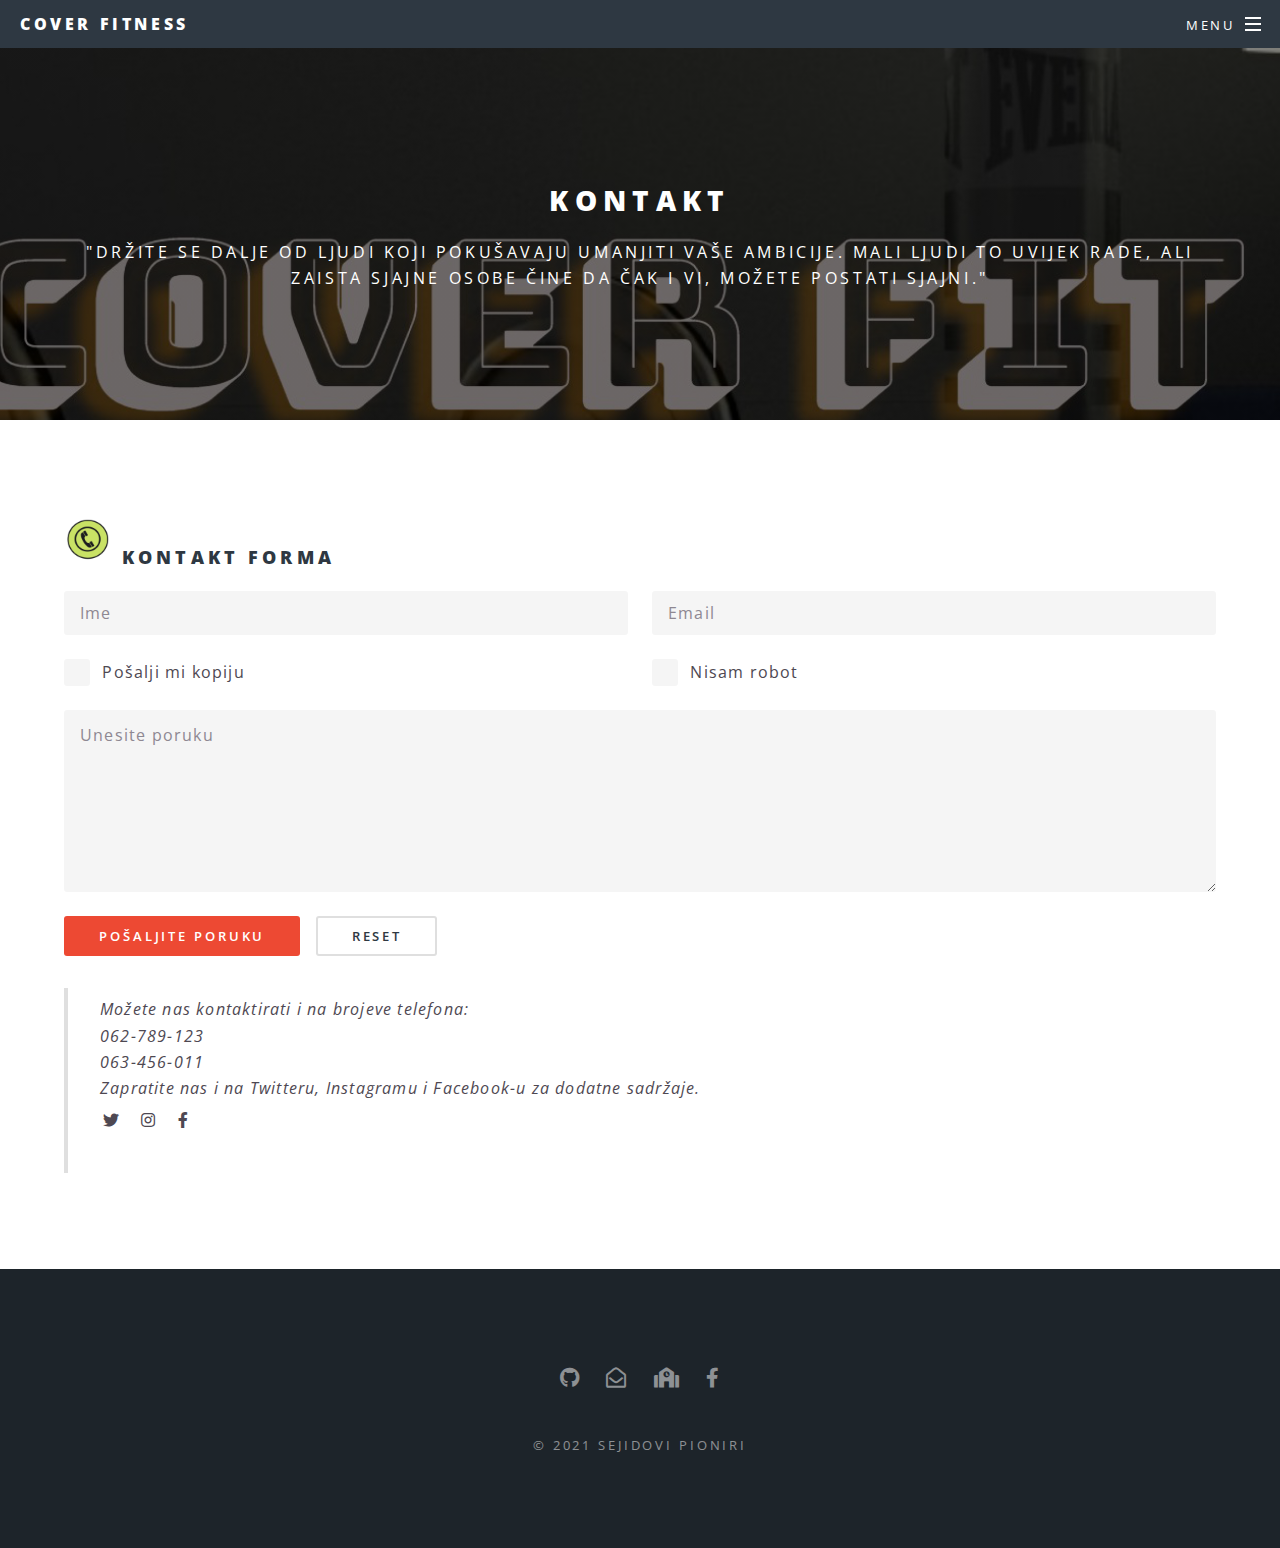
<file: kontakt.html>
<!DOCTYPE HTML>

<html>
	<head>
		<title>Cover Fitness | Change Starts With You</title>
		<meta charset="utf-8" />
		<meta name="viewport" content="width=device-width, initial-scale=1, user-scalable=no" />
		<link rel="stylesheet" href="assets/css/main.css" />
		<noscript><link rel="stylesheet" href="assets/css/noscript.css" /></noscript>
		<link rel="icon"  href="images/dumbbell-solid.svg" type="image/icon type">
	</head>
	<body class="is-preload">

		<!-- Page Wrapper -->
			<div id="page-wrapper">

				<!-- Header -->
					<header id="header">
						<h1><a href="index.html">Cover Fitness</a></h1>
						<nav id="nav">
							<ul>
								<li class="special">
									<a href="#menu" class="menuToggle"><span>Menu</span></a>
									<div id="menu">
										<ul>
											<li><a href="index.html"><i class="fa fa-fw fa-home" style="margin-right: 3px;"></i>Naslovna</a></li>
											<li><a href="uposlenici.html"><i class="fa fa-fw fa-user" style="margin-right: 3px;"></i>Uposlenici</a></li>
											<li><a href="cjenovnik.html"><i class="far fa-credit-card" style="margin-right: 3px;"></i>Cjenovnik</a></li>
											<li><a href="galerija.html"><i class="far fa-images" style="margin-right: 3px;"></i>Galerija</a></li>
											<li><a href="lokacija.html"><i class="fas fa-map-marker-alt" style="margin-right: 3px;"></i>Lokacije</a></li>
											<li><a href="kontakt.html"><i class="fas fa-phone" style="margin-right: 3px;"></i>Kontakt</a></li>
											<li><a href="o-nama.html"><i class="fas fa-info" style="margin-right: 5px;"></i>O Cover Fitnessu</a></li>
										</ul>
									</div>
								</li>
							</ul>
						</nav>
					</header>

				<!-- Main -->
					<article id="main">
						<header>
							<h2>Kontakt</h2>
							<p>"Držite se dalje od ljudi koji pokušavaju umanjiti vaše ambicije. Mali ljudi to uvijek rade, ali zaista sjajne osobe čine da čak i vi, možete postati sjajni."</p>
						</header>
						<section class="wrapper style5">
							<div class="inner">
								<h3><img src="icons/favicon_contact.ico" class="icons" style="margin-right:10px; "/>Kontakt Forma</h3>
								<section>
									
									<form method="post" action="assets/php/contact-form-handler.php">
										<div class="row gtr-uniform">
											<div class="col-6 col-12-xsmall">
												<input type="text" name="demo-name" id="demo-name" value="" placeholder="Ime" required />
											</div>
											<div class="col-6 col-12-xsmall">
												<input type="email" name="demo-email" id="demo-email" value="" placeholder="Email" required	/>
											</div>
											<div class="col-6 col-12-small">
												<input type="checkbox" id="demo-copy" name="demo-copy">
												<label for="demo-copy">Pošalji mi kopiju</label>
											</div>
											<div class="col-6 col-12-small">
												<input type="checkbox" id="demo-human" name="demo-human">
												<label for="demo-human">Nisam robot</label>
											</div>
											<div class="col-12">
												<textarea name="demo-message" id="demo-message" placeholder="Unesite poruku" rows="6" required></textarea>
											</div>
											<div class="col-12">
												<ul class="actions">
													<li><input type="submit" name="sumbit" value="Pošaljite Poruku" class="primary" /></li>
													<li><input type="reset" value="Reset" /></li>
												</ul>
											</div>
										</div>
									</form>
								</section>
								<blockquote>
									Možete nas kontaktirati i na brojeve telefona:
									<br>062-789-123<br>
									063-456-011<br>
									Zapratite nas i na Twitteru, Instagramu i Facebook-u za dodatne sadržaje.<br>
									<ul class="icons" style="margin-top:5px;margin-left:3px;">
										<li><a href="#" class="icon brands fa-twitter"><span class="label">Twitter</span></a></li>
										<li><a href="#" class="icon brands fa-instagram"><span class="label">Instagram</span></a></li>
										<li><a href="#" class="icon brands fa-facebook-f"><span class="label">Facebook</span></a></li>										
									</ul>
								</blockquote>
							</div>
						</section>
					</article>

				<!-- Footer -->
					<footer id="footer">
						<ul class="icons">
							<li><a href="https://github.com/EkkoCat/EkkoCat.github.io" target="_blank" class="icon brands fa-github" ><span class="label">Github</span></a></li>
							<li><a href="mailto:ajdin.suta@cetvrta-gimnazija.edu.ba" class="icon fa-envelope-open"><span class="label">Mail</span></a></li>
							<li><a href="https://cetvrta-gimnazija.edu.ba/" target="_blank" class="icon solid fa-school"><span class="label">School</span></a></li>
							<li><a href="https://hr-hr.facebook.com/pages/category/High-School/%C4%8Cetvrta-gimnazija-Ilid%C5%BEa-112003455663349/" target="_blank" class="icon brands fa-facebook-f"><span class="label">Facebook</span></a></li>
						</ul>
						<ul class="copyright">
							<li>&copy; 2021 Sejidovi Pioniri</li>
						</ul>
					</footer>

			</div>

		<!-- Scripts -->
			<script src="assets/js/jquery.min.js"></script>
			<script src="assets/js/jquery.scrollex.min.js"></script>
			<script src="assets/js/jquery.scrolly.min.js"></script>
			<script src="assets/js/browser.min.js"></script>
			<script src="assets/js/breakpoints.min.js"></script>
			<script src="assets/js/util.js"></script>
			<script src="assets/js/main.js"></script>

	</body>
</html>
</file>
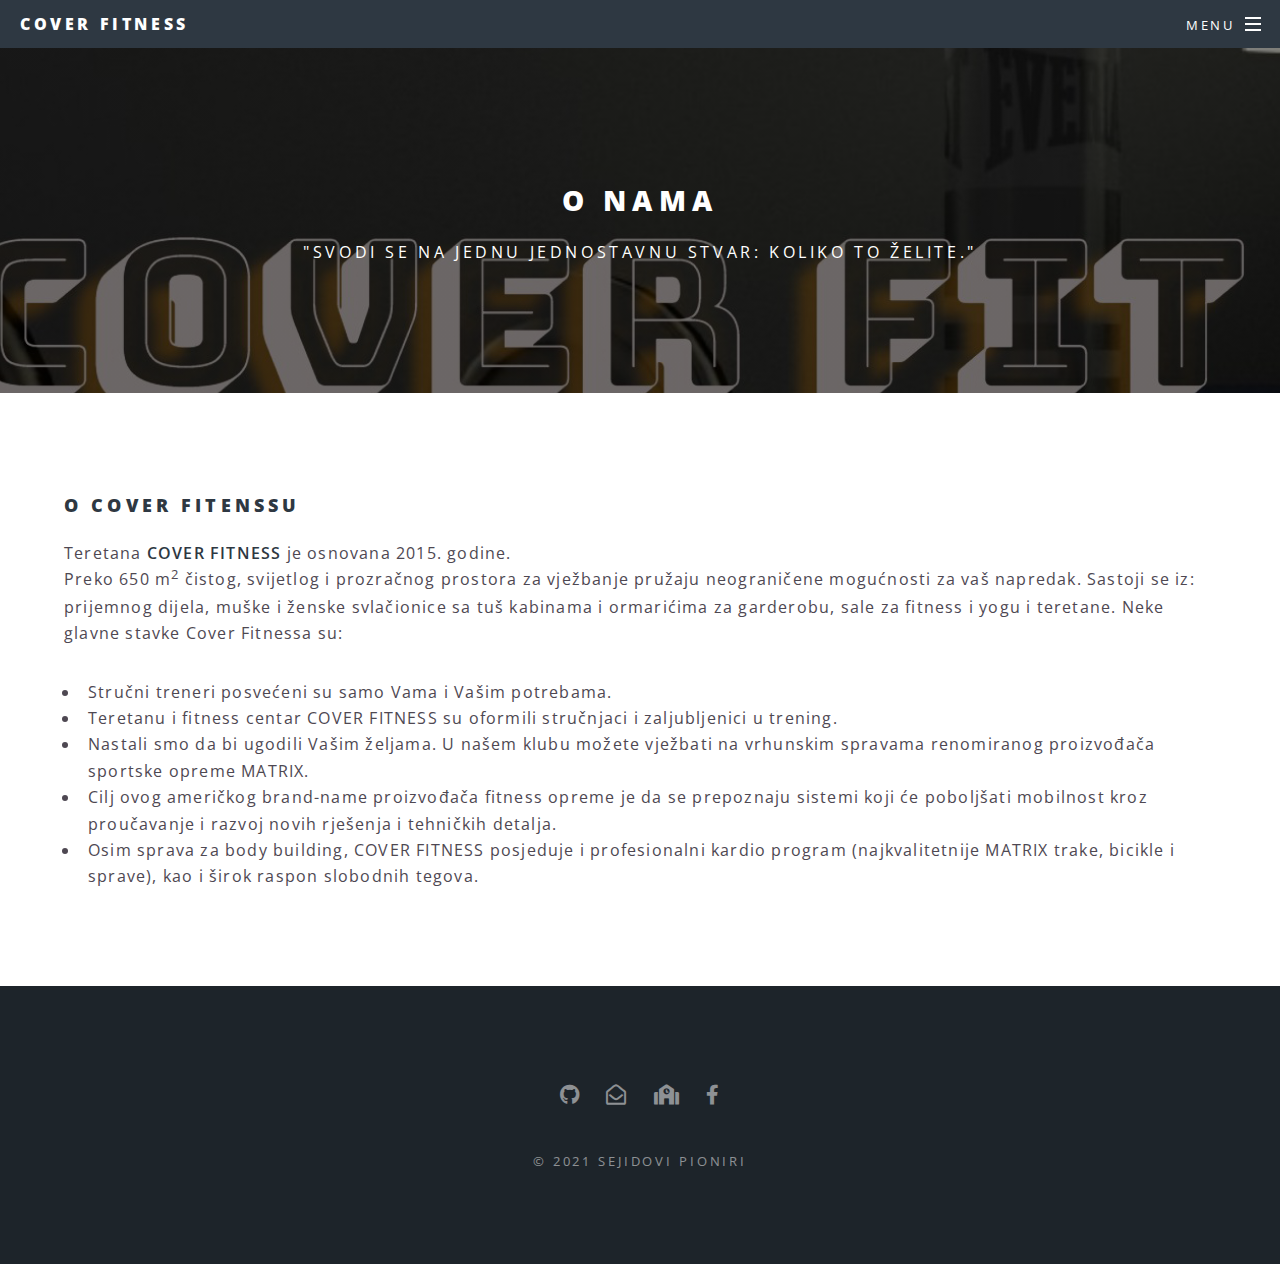
<file: o-nama.html>
<!DOCTYPE HTML>

<html>
	<head>
		<title>Cover Fitness | Change Starts With You</title>
		<meta charset="utf-8" />
		<meta name="viewport" content="width=device-width, initial-scale=1, user-scalable=no" />
		<link rel="stylesheet" href="assets/css/main.css" />
		<noscript><link rel="stylesheet" href="assets/css/noscript.css" /></noscript>
		<link rel="icon"  href="images/dumbbell-solid.svg" type="image/icon type">
	</head>
	<body class="is-preload">

		<!-- Page Wrapper -->
			<div id="page-wrapper">

				<!-- Header -->
					<header id="header">
						<h1><a href="index.html">Cover Fitness</a></h1>
						<nav id="nav">
							<ul>
								<li class="special">
									<a href="#menu" class="menuToggle"><span>Menu</span></a>
									<div id="menu">
										<ul>
											<li><a href="index.html"><i class="fa fa-fw fa-home" style="margin-right: 3px;"></i>Naslovna</a></li>
											<li><a href="uposlenici.html"><i class="fa fa-fw fa-user" style="margin-right: 3px;"></i>Uposlenici</a></li>
											<li><a href="cjenovnik.html"><i class="far fa-credit-card" style="margin-right: 3px;"></i>Cjenovnik</a></li>
											<li><a href="galerija.html"><i class="far fa-images" style="margin-right: 3px;"></i>Galerija</a></li>
											<li><a href="lokacija.html"><i class="fas fa-map-marker-alt" style="margin-right: 3px;"></i>Lokacije</a></li>
											<li><a href="kontakt.html"><i class="fas fa-phone" style="margin-right: 3px;"></i>Kontakt</a></li>
											<li><a href="o-nama.html"><i class="fas fa-info" style="margin-right: 5px;"></i>O Cover Fitnessu</a></li>
										</ul>
									</div>
								</li>
							</ul>
						</nav>
					</header>

				<!-- Main -->
					<article id="main">
						<header>
							<h2>O nama</h2>
							<p>"Svodi se na jednu jednostavnu stvar: koliko to želite."</p>
						</header>
						<section class="wrapper style5">
							<div class="inner">

								<h3>O Cover Fitenssu</h3>
								<p>Teretana<b> COVER FITNESS</b> je osnovana 2015. godine. <br>Preko 650 m<sup>2</sup> čistog, svijetlog i prozračnog prostora za vježbanje pružaju neograničene mogućnosti za vaš napredak. Sastoji se iz:  prijemnog dijela, muške i ženske svlačionice sa tuš kabinama i ormarićima za garderobu, sale za fitness i yogu i teretane. Neke glavne stavke Cover Fitnessa su:
									<ul>
										<li>Stručni treneri posvećeni su samo Vama i Vašim potrebama.</li>
									
										<li>Teretanu i fitness centar COVER FITNESS su oformili stručnjaci i zaljubljenici u trening.</li>
											
										<li>Nastali smo da bi ugodili Vašim željama. U našem klubu možete vježbati na vrhunskim spravama renomiranog proizvođača sportske opreme MATRIX.</li>
									
										<li>Cilj ovog američkog brand-name proizvođača fitness opreme je da se prepoznaju sistemi koji će poboljšati mobilnost kroz proučavanje i razvoj novih rješenja i tehničkih detalja. </li>
									
										<li>Osim sprava za body building, COVER FITNESS posjeduje i profesionalni kardio program (najkvalitetnije MATRIX trake, bicikle i sprave), kao i širok raspon slobodnih tegova.</li>
									</ul>
								</p>
							</div>
						</section>
					</article>

				<!-- Footer -->
				<footer id="footer">
					<ul class="icons">
						<li><a href="https://github.com/EkkoCat/EkkoCat.github.io" target="_blank" class="icon brands fa-github" ><span class="label">Github</span></a></li>
						<li><a href="mailto:ajdin.suta@cetvrta-gimnazija.edu.ba" class="icon fa-envelope-open"><span class="label">Mail</span></a></li>
						<li><a href="https://cetvrta-gimnazija.edu.ba/" target="_blank" class="icon solid fa-school"><span class="label">School</span></a></li>
						<li><a href="https://hr-hr.facebook.com/pages/category/High-School/%C4%8Cetvrta-gimnazija-Ilid%C5%BEa-112003455663349/" target="_blank" class="icon brands fa-facebook-f"><span class="label">Facebook</span></a></li>
					</ul>
					<ul class="copyright">
						<li>&copy; 2021 Sejidovi Pioniri</li>
					</ul>
				</footer>

			</div>

		<!-- Scripts -->
			<script src="assets/js/jquery.min.js"></script>
			<script src="assets/js/jquery.scrollex.min.js"></script>
			<script src="assets/js/jquery.scrolly.min.js"></script>
			<script src="assets/js/browser.min.js"></script>
			<script src="assets/js/breakpoints.min.js"></script>
			<script src="assets/js/util.js"></script>
			<script src="assets/js/main.js"></script>

	</body>
</html>
</file>
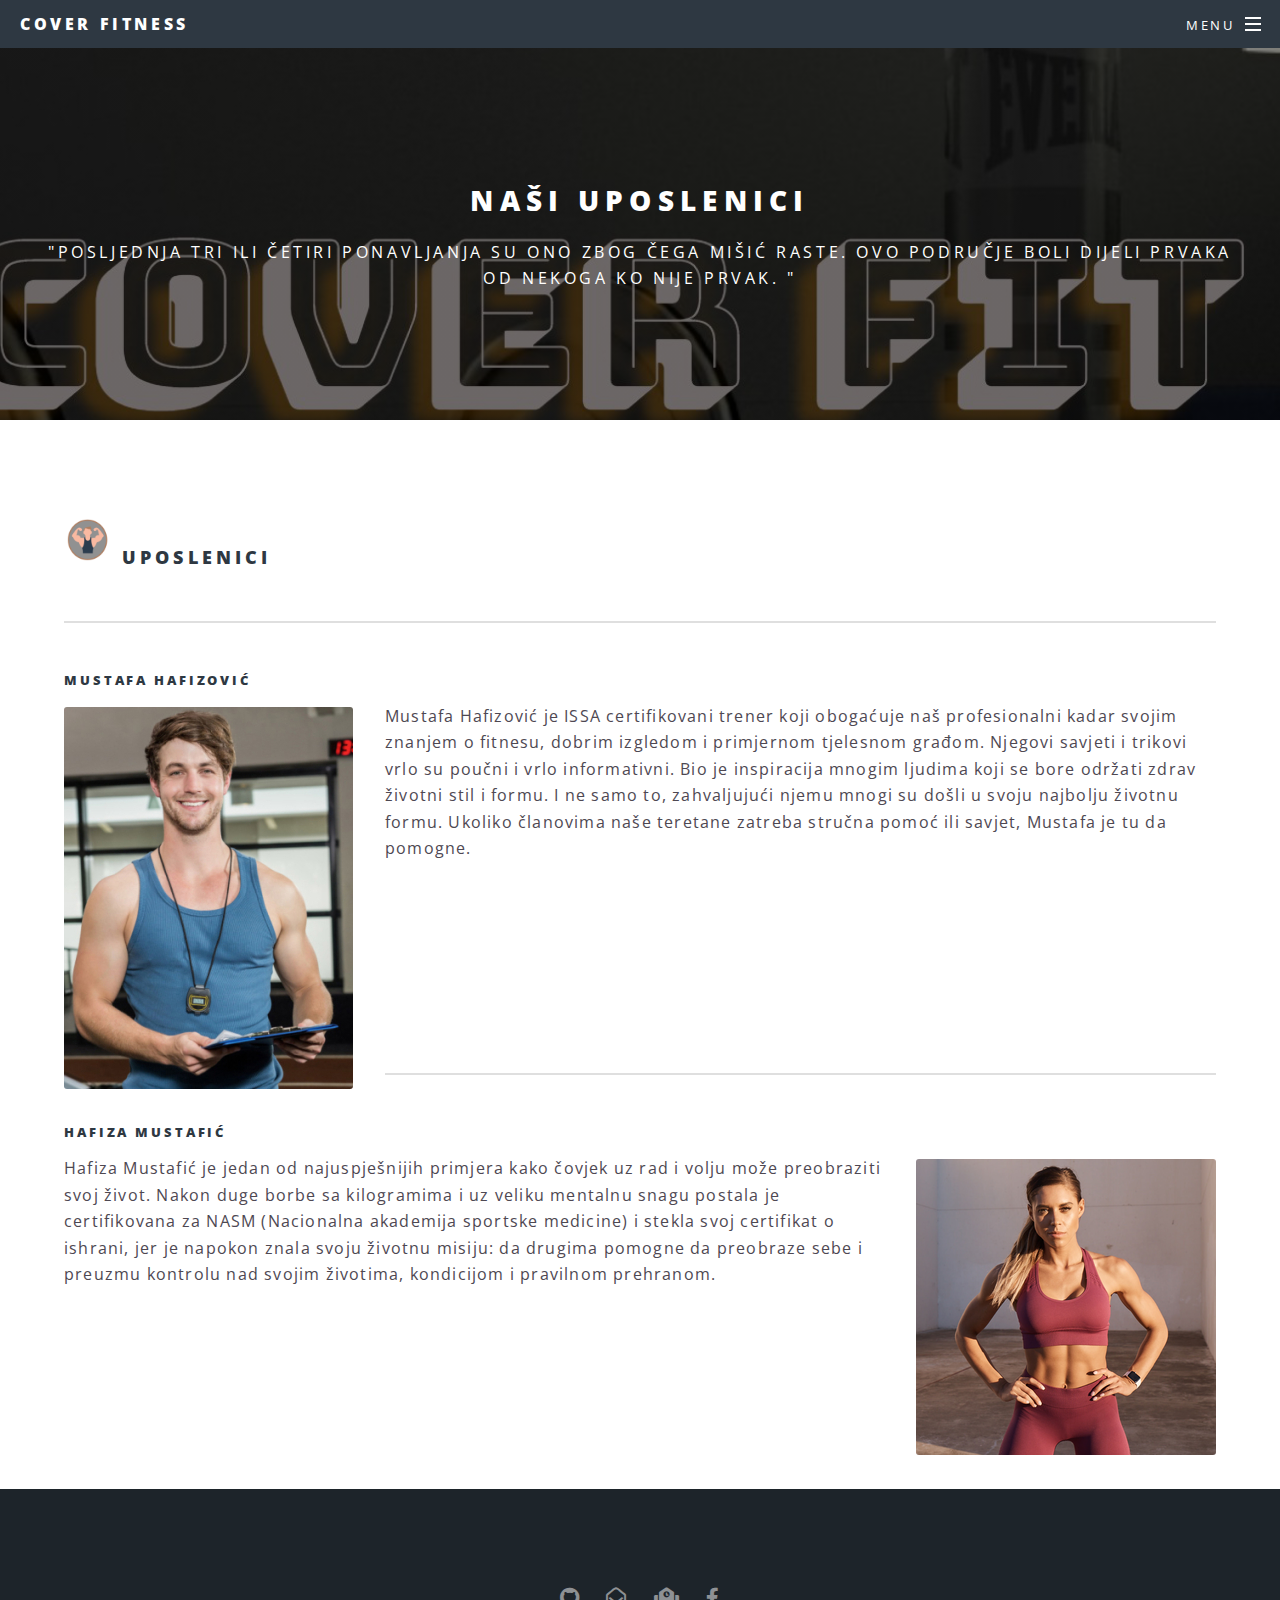
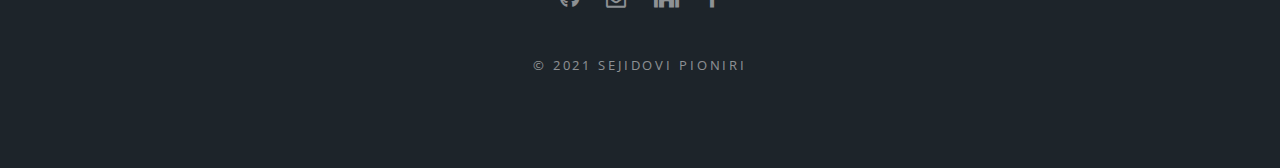
<file: uposlenici.html>
<!DOCTYPE HTML>

<html>
	<head>
		<title>Cover Fitness | Change Starts With You</title>
		<meta charset="utf-8" />
		<meta name="viewport" content="width=device-width, initial-scale=1, user-scalable=no" />
		<link rel="stylesheet" href="assets/css/main.css" />
		<noscript><link rel="stylesheet" href="assets/css/noscript.css" /></noscript>
		<link rel="icon"  href="images/dumbbell-solid.svg" type="image/icon type">
	</head>
	<body class="is-preload">

		<!-- Page Wrapper -->
			<div id="page-wrapper">

				<!-- Header -->
					<header id="header">
						<h1><a href="index.html">Cover Fitness</a></h1>
						<nav id="nav">
							<ul>
								<li class="special">
									<a href="#menu" class="menuToggle"><span>Menu</span></a>
									<div id="menu">
										<ul>
											<li><a href="index.html"><i class="fa fa-fw fa-home" style="margin-right: 3px;"></i>Naslovna</a></li>
											<li><a href="uposlenici.html"><i class="fa fa-fw fa-user" style="margin-right: 3px;"></i>Uposlenici</a></li>
											<li><a href="cjenovnik.html"><i class="far fa-credit-card" style="margin-right: 3px;"></i>Cjenovnik</a></li>
											<li><a href="galerija.html"><i class="far fa-images" style="margin-right: 3px;"></i>Galerija</a></li>
											<li><a href="lokacija.html"><i class="fas fa-map-marker-alt" style="margin-right: 3px;"></i>Lokacije</a></li>
											<li><a href="kontakt.html"><i class="fas fa-phone" style="margin-right: 3px;"></i>Kontakt</a></li>
											<li><a href="o-nama.html"><i class="fas fa-info" style="margin-right: 5px;"></i>O Cover Fitnessu</a></li>
										</ul>
									</div>
								</li>
							</ul>
						</nav>
					</header>

				<!-- Main -->
					<article id="main">
						<header>
							<h2>Naši uposlenici</h2>
							<p>"Posljednja tri ili četiri ponavljanja su ono zbog čega mišić raste. Ovo područje boli dijeli prvaka od nekoga ko nije prvak. "</p>
						</header>
						<section class="wrapper style5"> 
							<div class="inner">
								<h3><img src="icons/favicon_worker.ico"  style="margin-right:10px; "/>Uposlenici</h3><hr>
								<h5>Mustafa Hafizović</h5>
								<p><span class="image left"><img src="images/mustafa.jpg" alt="" /></span>Mustafa Hafizović je ISSA certifikovani trener koji obogaćuje naš profesionalni kadar svojim znanjem o fitnesu, dobrim izgledom i primjernom tjelesnom građom. Njegovi savjeti i trikovi vrlo su poučni i vrlo informativni. Bio je inspiracija mnogim ljudima koji se bore održati zdrav životni stil i  formu. I ne samo to, zahvaljujući njemu mnogi su došli u svoju najbolju životnu formu.  Ukoliko članovima naše teretane zatreba stručna pomoć ili savjet, Mustafa je tu da pomogne.
								</p><br><br><br><br><br><hr>
								<h5>Hafiza Mustafić</h5>
								<p><span class="image right"><img src="images/hafiza.png" alt="" /></span>Hafiza Mustafić  je jedan od najuspješnijih primjera kako čovjek uz rad i volju može preobraziti svoj život. Nakon duge borbe sa kilogramima i uz veliku mentalnu snagu postala je certifikovana za NASM (Nacionalna akademija sportske medicine) i stekla svoj certifikat o ishrani, jer je napokon znala svoju životnu misiju: da drugima pomogne da preobraze sebe i preuzmu kontrolu nad svojim životima, kondicijom i pravilnom prehranom.
								</p><br><br><br><br>
							</div>
						</section>
					</article>

				<!-- Footer -->
					<footer id="footer">
						<ul class="icons">
							<li><a href="https://github.com/EkkoCat/EkkoCat.github.io" target="_blank" class="icon brands fa-github" ><span class="label">Github</span></a></li>
							<li><a href="mailto:ajdin.suta@cetvrta-gimnazija.edu.ba" class="icon fa-envelope-open"><span class="label">Mail</span></a></li>
							<li><a href="https://cetvrta-gimnazija.edu.ba/" target="_blank" class="icon solid fa-school"><span class="label">School</span></a></li>
							<li><a href="https://hr-hr.facebook.com/pages/category/High-School/%C4%8Cetvrta-gimnazija-Ilid%C5%BEa-112003455663349/" target="_blank" class="icon brands fa-facebook-f"><span class="label">Facebook</span></a></li>
						</ul>
						<ul class="copyright">
							<li>&copy; 2021 Sejidovi Pioniri</li>
						</ul>
					</footer>

			</div>

		<!-- Scripts -->
			<script src="assets/js/jquery.min.js"></script>
			<script src="assets/js/jquery.scrollex.min.js"></script>
			<script src="assets/js/jquery.scrolly.min.js"></script>
			<script src="assets/js/browser.min.js"></script>
			<script src="assets/js/breakpoints.min.js"></script>
			<script src="assets/js/util.js"></script>
			<script src="assets/js/main.js"></script>

	</body>
</html>
</file>
<file: assets/css/noscript.css>
/* Banner */

	body.is-preload #banner h2 {
		-moz-transform: none;
		-webkit-transform: none;
		-ms-transform: none;
		transform: none;
		opacity: 1;
	}

		body.is-preload #banner h2:before, body.is-preload #banner h2:after {
			width: 100%;
		}

	body.is-preload #banner .more {
		-moz-transform: none;
		-webkit-transform: none;
		-ms-transform: none;
		transform: none;
		opacity: 1;
	}

	body.is-preload #banner:after {
		opacity: 0;
	}
</file>
<file: assets/css/main.css>
@import url(fontawesome-all.min.css);
@import url("https://fonts.googleapis.com/css?family=Open+Sans:400,400italic,600,600italic,800,800italic");



html, body, div, span, applet, object,
iframe, h1, h2, h3, h4, h5, h6, p, blockquote,
pre, a, abbr, acronym, address, big, cite,
code, del, dfn, em, img, ins, kbd, q, s, samp,
small, strike, strong, sub, sup, tt, var, b,
u, i, center, dl, dt, dd, ol, ul, li, fieldset,
form, label, legend, table, caption, tbody,
tfoot, thead, tr, th, td, article, aside,
canvas, details, embed, figure, figcaption,
footer, header, hgroup, menu, nav, output, ruby,
section, summary, time, mark, audio, video {
	margin: 0;
	padding: 0;
	border: 0;
	font-size: 100%;
	font: inherit;
	vertical-align: baseline;}

article, aside, details, figcaption, figure,
footer, header, hgroup, menu, nav, section {
	display: block;}

body {
	line-height: 1;
}

ol, ul {
	list-style: none;
}

blockquote, q {
	quotes: none;
}

	blockquote:before, blockquote:after, q:before, q:after {
		content: '';
		content: none;
	}

table {
	border-collapse: collapse;
	border-spacing: 0;
}

body {
	-webkit-text-size-adjust: none;
}

mark {
	background-color: transparent;
	color: inherit;
}

input::-moz-focus-inner {
	border: 0;
	padding: 0;
}

input, select, textarea {
	-moz-appearance: none;
	-webkit-appearance: none;
	-ms-appearance: none;
	appearance: none;
}


	@-ms-viewport {
		width: device-width;
	}

	html {
		box-sizing: border-box;
	}

	*, *:before, *:after {
		box-sizing: inherit;
	}

	body {
		background: #2e3842;
	}

		body.is-preload *, body.is-preload *:before, body.is-preload *:after {
			-moz-animation: none !important;
			-webkit-animation: none !important;
			-ms-animation: none !important;
			animation: none !important;
			-moz-transition: none !important;
			-webkit-transition: none !important;
			-ms-transition: none !important;
			transition: none !important;
		}

	body, input, select, textarea {
		color: #fff;
		font-family: "Open Sans", Helvetica, sans-serif;
		font-size: 15pt;
		font-weight: 400;
		letter-spacing: 0.075em;
		line-height: 1.65em;
	}

		@media screen and (max-width: 1680px) {

			body, input, select, textarea {
				font-size: 13pt;
			}

		}

		@media screen and (max-width: 1280px) {

			body, input, select, textarea {
				font-size: 12pt;
			}

		}

		@media screen and (max-width: 736px) {

			body, input, select, textarea {
				font-size: 11pt;
				letter-spacing: 0.0375em;
			}

		}

	a {
		-moz-transition: color 0.2s ease, border-bottom-color 0.2s ease;
		-webkit-transition: color 0.2s ease, border-bottom-color 0.2s ease;
		-ms-transition: color 0.2s ease, border-bottom-color 0.2s ease;
		transition: color 0.2s ease, border-bottom-color 0.2s ease;
		border-bottom: dotted 1px;
		color: inherit;
		text-decoration: none;
	}

		a:hover {
			border-bottom-color: transparent;
		}

	strong, b {
		color: #fff;
		font-weight: 600;
	}

	em, i {
		font-style: italic;
	}

	p {
		margin: 0 0 2em 0;
	}

	h1, h2, h3, h4, h5, h6 {
		color: #fff;
		font-weight: 800;
		letter-spacing: 0.225em;
		line-height: 1em;
		margin: 0 0 1em 0;
		text-transform: uppercase;
	}

		h1 a, h2 a, h3 a, h4 a, h5 a, h6 a {
			color: inherit;
			text-decoration: none;
		}

	h2 {
		font-size: 1.35em;
		line-height: 1.75em;
	}

		@media screen and (max-width: 736px) {

			h2 {
				font-size: 1.1em;
				line-height: 1.65em;
			}

		}

	h3 {
		font-size: 1.15em;
		line-height: 1.75em;
	}

		@media screen and (max-width: 736px) {

			h3 {
				font-size: 1em;
				line-height: 1.65em;
			}

		}

	h4 {
		font-size: 1em;
		line-height: 1.5em;
	}

	h5 {
		font-size: 0.8em;
		line-height: 1.5em;
	}

	h6 {
		font-size: 0.7em;
		line-height: 1.5em;
	}

	sub {
		font-size: 0.8em;
		position: relative;
		top: 0.5em;
	}

	sup {
		font-size: 0.8em;
		position: relative;
		top: -0.5em;
	}

	hr {
		border: 0;
		border-bottom: solid 2px #fff;
		margin: 3em 0;
	}

		hr.major {
			margin: 4.5em 0;
		}

	blockquote {
		border-left: solid 4px #fff;
		font-style: italic;
		margin: 0 0 2em 0;
		padding: 0.5em 0 0.5em 2em;
	}

	code {
		background: rgba(144, 144, 144, 0.25);
		border-radius: 3px;
		font-family: "Courier New", monospace;
		font-size: 0.9em;
		letter-spacing: 0;
		margin: 0 0.25em;
		padding: 0.25em 0.65em;
	}

	pre {
		-webkit-overflow-scrolling: touch;
		font-family: "Courier New", monospace;
		font-size: 0.9em;
		margin: 0 0 2em 0;
	}

		pre code {
			display: block;
			line-height: 1.75em;
			padding: 1em 1.5em;
			overflow-x: auto;
		}

	.align-left {
		text-align: left;
	}

	.align-center {
		text-align: center;
	}

	.align-right {
		text-align: right;
	}

/* Row */

	.row {
		display: flex;
		flex-wrap: wrap;
		box-sizing: border-box;
		align-items: stretch;
	}

		.row > * {
			box-sizing: border-box;
		}

		.row.gtr-uniform > * > :last-child {
			margin-bottom: 0;
		}

		.row.aln-left {
			justify-content: flex-start;
		}

		.row.aln-center {
			justify-content: center;
		}

		.row.aln-right {
			justify-content: flex-end;
		}

		.row.aln-top {
			align-items: flex-start;
		}

		.row.aln-middle {
			align-items: center;
		}

		.row.aln-bottom {
			align-items: flex-end;
		}

		.row > .imp {
			order: -1;
		}

		.row > .col-1 {
			width: 8.33333%;
		}

		.row > .off-1 {
			margin-left: 8.33333%;
		}

		.row > .col-2 {
			width: 16.66667%;
		}

		.row > .off-2 {
			margin-left: 16.66667%;
		}

		.row > .col-3 {
			width: 25%;
		}

		.row > .off-3 {
			margin-left: 25%;
		}

		.row > .col-4 {
			width: 33.33333%;
		}

		.row > .off-4 {
			margin-left: 33.33333%;
		}

		.row > .col-5 {
			width: 41.66667%;
		}

		.row > .off-5 {
			margin-left: 41.66667%;
		}

		.row > .col-6 {
			width: 50%;
		}

		.row > .off-6 {
			margin-left: 50%;
		}

		.row > .col-7 {
			width: 58.33333%;
		}

		.row > .off-7 {
			margin-left: 58.33333%;
		}

		.row > .col-8 {
			width: 66.66667%;
		}

		.row > .off-8 {
			margin-left: 66.66667%;
		}

		.row > .col-9 {
			width: 75%;
		}

		.row > .off-9 {
			margin-left: 75%;
		}

		.row > .col-10 {
			width: 83.33333%;
		}

		.row > .off-10 {
			margin-left: 83.33333%;
		}

		.row > .col-11 {
			width: 91.66667%;
		}

		.row > .off-11 {
			margin-left: 91.66667%;
		}

		.row > .col-12 {
			width: 100%;
		}

		.row > .off-12 {
			margin-left: 100%;
		}

		.row.gtr-0 {
			margin-top: 0;
			margin-left: 0em;
		}

			.row.gtr-0 > * {
				padding: 0 0 0 0em;
			}

			.row.gtr-0.gtr-uniform {
				margin-top: 0em;
			}

				.row.gtr-0.gtr-uniform > * {
					padding-top: 0em;
				}

		.row.gtr-25 {
			margin-top: 0;
			margin-left: -0.375em;
		}

			.row.gtr-25 > * {
				padding: 0 0 0 0.375em;
			}

			.row.gtr-25.gtr-uniform {
				margin-top: -0.375em;
			}

				.row.gtr-25.gtr-uniform > * {
					padding-top: 0.375em;
				}

		.row.gtr-50 {
			margin-top: 0;
			margin-left: -0.75em;
		}

			.row.gtr-50 > * {
				padding: 0 0 0 0.75em;
			}

			.row.gtr-50.gtr-uniform {
				margin-top: -0.75em;
			}

				.row.gtr-50.gtr-uniform > * {
					padding-top: 0.75em;
				}

		.row {
			margin-top: 0;
			margin-left: -1.5em;
		}

			.row > * {
				padding: 0 0 0 1.5em;
			}

			.row.gtr-uniform {
				margin-top: -1.5em;
			}

				.row.gtr-uniform > * {
					padding-top: 1.5em;
				}

		.row.gtr-150 {
			margin-top: 0;
			margin-left: -2.25em;
		}

			.row.gtr-150 > * {
				padding: 0 0 0 2.25em;
			}

			.row.gtr-150.gtr-uniform {
				margin-top: -2.25em;
			}

				.row.gtr-150.gtr-uniform > * {
					padding-top: 2.25em;
				}

		.row.gtr-200 {
			margin-top: 0;
			margin-left: -3em;
		}

			.row.gtr-200 > * {
				padding: 0 0 0 3em;
			}

			.row.gtr-200.gtr-uniform {
				margin-top: -3em;
			}

				.row.gtr-200.gtr-uniform > * {
					padding-top: 3em;
				}

		@media screen and (max-width: 1680px) {

			.row {
				display: flex;
				flex-wrap: wrap;
				box-sizing: border-box;
				align-items: stretch;
			}

				.row > * {
					box-sizing: border-box;
				}

				.row.gtr-uniform > * > :last-child {
					margin-bottom: 0;
				}

				.row.aln-left {
					justify-content: flex-start;
				}

				.row.aln-center {
					justify-content: center;
				}

				.row.aln-right {
					justify-content: flex-end;
				}

				.row.aln-top {
					align-items: flex-start;
				}

				.row.aln-middle {
					align-items: center;
				}

				.row.aln-bottom {
					align-items: flex-end;
				}

				.row > .imp-xlarge {
					order: -1;
				}

				.row > .col-1-xlarge {
					width: 8.33333%;
				}

				.row > .off-1-xlarge {
					margin-left: 8.33333%;
				}

				.row > .col-2-xlarge {
					width: 16.66667%;
				}

				.row > .off-2-xlarge {
					margin-left: 16.66667%;
				}

				.row > .col-3-xlarge {
					width: 25%;
				}

				.row > .off-3-xlarge {
					margin-left: 25%;
				}

				.row > .col-4-xlarge {
					width: 33.33333%;
				}

				.row > .off-4-xlarge {
					margin-left: 33.33333%;
				}

				.row > .col-5-xlarge {
					width: 41.66667%;
				}

				.row > .off-5-xlarge {
					margin-left: 41.66667%;
				}

				.row > .col-6-xlarge {
					width: 50%;
				}

				.row > .off-6-xlarge {
					margin-left: 50%;
				}

				.row > .col-7-xlarge {
					width: 58.33333%;
				}

				.row > .off-7-xlarge {
					margin-left: 58.33333%;
				}

				.row > .col-8-xlarge {
					width: 66.66667%;
				}

				.row > .off-8-xlarge {
					margin-left: 66.66667%;
				}

				.row > .col-9-xlarge {
					width: 75%;
				}

				.row > .off-9-xlarge {
					margin-left: 75%;
				}

				.row > .col-10-xlarge {
					width: 83.33333%;
				}

				.row > .off-10-xlarge {
					margin-left: 83.33333%;
				}

				.row > .col-11-xlarge {
					width: 91.66667%;
				}

				.row > .off-11-xlarge {
					margin-left: 91.66667%;
				}

				.row > .col-12-xlarge {
					width: 100%;
				}

				.row > .off-12-xlarge {
					margin-left: 100%;
				}

				.row.gtr-0 {
					margin-top: 0;
					margin-left: 0em;
				}

					.row.gtr-0 > * {
						padding: 0 0 0 0em;
					}

					.row.gtr-0.gtr-uniform {
						margin-top: 0em;
					}

						.row.gtr-0.gtr-uniform > * {
							padding-top: 0em;
						}

				.row.gtr-25 {
					margin-top: 0;
					margin-left: -0.375em;
				}

					.row.gtr-25 > * {
						padding: 0 0 0 0.375em;
					}

					.row.gtr-25.gtr-uniform {
						margin-top: -0.375em;
					}

						.row.gtr-25.gtr-uniform > * {
							padding-top: 0.375em;
						}

				.row.gtr-50 {
					margin-top: 0;
					margin-left: -0.75em;
				}

					.row.gtr-50 > * {
						padding: 0 0 0 0.75em;
					}

					.row.gtr-50.gtr-uniform {
						margin-top: -0.75em;
					}

						.row.gtr-50.gtr-uniform > * {
							padding-top: 0.75em;
						}

				.row {
					margin-top: 0;
					margin-left: -1.5em;
				}

					.row > * {
						padding: 0 0 0 1.5em;
					}

					.row.gtr-uniform {
						margin-top: -1.5em;
					}

						.row.gtr-uniform > * {
							padding-top: 1.5em;
						}

				.row.gtr-150 {
					margin-top: 0;
					margin-left: -2.25em;
				}

					.row.gtr-150 > * {
						padding: 0 0 0 2.25em;
					}

					.row.gtr-150.gtr-uniform {
						margin-top: -2.25em;
					}

						.row.gtr-150.gtr-uniform > * {
							padding-top: 2.25em;
						}

				.row.gtr-200 {
					margin-top: 0;
					margin-left: -3em;
				}

					.row.gtr-200 > * {
						padding: 0 0 0 3em;
					}

					.row.gtr-200.gtr-uniform {
						margin-top: -3em;
					}

						.row.gtr-200.gtr-uniform > * {
							padding-top: 3em;
						}

		}

		@media screen and (max-width: 1280px) {

			.row {
				display: flex;
				flex-wrap: wrap;
				box-sizing: border-box;
				align-items: stretch;
			}

				.row > * {
					box-sizing: border-box;
				}

				.row.gtr-uniform > * > :last-child {
					margin-bottom: 0;
				}

				.row.aln-left {
					justify-content: flex-start;
				}

				.row.aln-center {
					justify-content: center;
				}

				.row.aln-right {
					justify-content: flex-end;
				}

				.row.aln-top {
					align-items: flex-start;
				}

				.row.aln-middle {
					align-items: center;
				}

				.row.aln-bottom {
					align-items: flex-end;
				}

				.row > .imp-large {
					order: -1;
				}

				.row > .col-1-large {
					width: 8.33333%;
				}

				.row > .off-1-large {
					margin-left: 8.33333%;
				}

				.row > .col-2-large {
					width: 16.66667%;
				}

				.row > .off-2-large {
					margin-left: 16.66667%;
				}

				.row > .col-3-large {
					width: 25%;
				}

				.row > .off-3-large {
					margin-left: 25%;
				}

				.row > .col-4-large {
					width: 33.33333%;
				}

				.row > .off-4-large {
					margin-left: 33.33333%;
				}

				.row > .col-5-large {
					width: 41.66667%;
				}

				.row > .off-5-large {
					margin-left: 41.66667%;
				}

				.row > .col-6-large {
					width: 50%;
				}

				.row > .off-6-large {
					margin-left: 50%;
				}

				.row > .col-7-large {
					width: 58.33333%;
				}

				.row > .off-7-large {
					margin-left: 58.33333%;
				}

				.row > .col-8-large {
					width: 66.66667%;
				}

				.row > .off-8-large {
					margin-left: 66.66667%;
				}

				.row > .col-9-large {
					width: 75%;
				}

				.row > .off-9-large {
					margin-left: 75%;
				}

				.row > .col-10-large {
					width: 83.33333%;
				}

				.row > .off-10-large {
					margin-left: 83.33333%;
				}

				.row > .col-11-large {
					width: 91.66667%;
				}

				.row > .off-11-large {
					margin-left: 91.66667%;
				}

				.row > .col-12-large {
					width: 100%;
				}

				.row > .off-12-large {
					margin-left: 100%;
				}

				.row.gtr-0 {
					margin-top: 0;
					margin-left: 0em;
				}

					.row.gtr-0 > * {
						padding: 0 0 0 0em;
					}

					.row.gtr-0.gtr-uniform {
						margin-top: 0em;
					}

						.row.gtr-0.gtr-uniform > * {
							padding-top: 0em;
						}

				.row.gtr-25 {
					margin-top: 0;
					margin-left: -0.375em;
				}

					.row.gtr-25 > * {
						padding: 0 0 0 0.375em;
					}

					.row.gtr-25.gtr-uniform {
						margin-top: -0.375em;
					}

						.row.gtr-25.gtr-uniform > * {
							padding-top: 0.375em;
						}

				.row.gtr-50 {
					margin-top: 0;
					margin-left: -0.75em;
				}

					.row.gtr-50 > * {
						padding: 0 0 0 0.75em;
					}

					.row.gtr-50.gtr-uniform {
						margin-top: -0.75em;
					}

						.row.gtr-50.gtr-uniform > * {
							padding-top: 0.75em;
						}

				.row {
					margin-top: 0;
					margin-left: -1.5em;
				}

					.row > * {
						padding: 0 0 0 1.5em;
					}

					.row.gtr-uniform {
						margin-top: -1.5em;
					}

						.row.gtr-uniform > * {
							padding-top: 1.5em;
						}

				.row.gtr-150 {
					margin-top: 0;
					margin-left: -2.25em;
				}

					.row.gtr-150 > * {
						padding: 0 0 0 2.25em;
					}

					.row.gtr-150.gtr-uniform {
						margin-top: -2.25em;
					}

						.row.gtr-150.gtr-uniform > * {
							padding-top: 2.25em;
						}

				.row.gtr-200 {
					margin-top: 0;
					margin-left: -3em;
				}

					.row.gtr-200 > * {
						padding: 0 0 0 3em;
					}

					.row.gtr-200.gtr-uniform {
						margin-top: -3em;
					}

						.row.gtr-200.gtr-uniform > * {
							padding-top: 3em;
						}

		}

		@media screen and (max-width: 980px) {

			.row {
				display: flex;
				flex-wrap: wrap;
				box-sizing: border-box;
				align-items: stretch;
			}

				.row > * {
					box-sizing: border-box;
				}

				.row.gtr-uniform > * > :last-child {
					margin-bottom: 0;
				}

				.row.aln-left {
					justify-content: flex-start;
				}

				.row.aln-center {
					justify-content: center;
				}

				.row.aln-right {
					justify-content: flex-end;
				}

				.row.aln-top {
					align-items: flex-start;
				}

				.row.aln-middle {
					align-items: center;
				}

				.row.aln-bottom {
					align-items: flex-end;
				}

				.row > .imp-medium {
					order: -1;
				}

				.row > .col-1-medium {
					width: 8.33333%;
				}

				.row > .off-1-medium {
					margin-left: 8.33333%;
				}

				.row > .col-2-medium {
					width: 16.66667%;
				}

				.row > .off-2-medium {
					margin-left: 16.66667%;
				}

				.row > .col-3-medium {
					width: 25%;
				}

				.row > .off-3-medium {
					margin-left: 25%;
				}

				.row > .col-4-medium {
					width: 33.33333%;
				}

				.row > .off-4-medium {
					margin-left: 33.33333%;
				}

				.row > .col-5-medium {
					width: 41.66667%;
				}

				.row > .off-5-medium {
					margin-left: 41.66667%;
				}

				.row > .col-6-medium {
					width: 50%;
				}

				.row > .off-6-medium {
					margin-left: 50%;
				}

				.row > .col-7-medium {
					width: 58.33333%;
				}

				.row > .off-7-medium {
					margin-left: 58.33333%;
				}

				.row > .col-8-medium {
					width: 66.66667%;
				}

				.row > .off-8-medium {
					margin-left: 66.66667%;
				}

				.row > .col-9-medium {
					width: 75%;
				}

				.row > .off-9-medium {
					margin-left: 75%;
				}

				.row > .col-10-medium {
					width: 83.33333%;
				}

				.row > .off-10-medium {
					margin-left: 83.33333%;
				}

				.row > .col-11-medium {
					width: 91.66667%;
				}

				.row > .off-11-medium {
					margin-left: 91.66667%;
				}

				.row > .col-12-medium {
					width: 100%;
				}

				.row > .off-12-medium {
					margin-left: 100%;
				}

				.row.gtr-0 {
					margin-top: 0;
					margin-left: 0em;
				}

					.row.gtr-0 > * {
						padding: 0 0 0 0em;
					}

					.row.gtr-0.gtr-uniform {
						margin-top: 0em;
					}

						.row.gtr-0.gtr-uniform > * {
							padding-top: 0em;
						}

				.row.gtr-25 {
					margin-top: 0;
					margin-left: -0.375em;
				}

					.row.gtr-25 > * {
						padding: 0 0 0 0.375em;
					}

					.row.gtr-25.gtr-uniform {
						margin-top: -0.375em;
					}

						.row.gtr-25.gtr-uniform > * {
							padding-top: 0.375em;
						}

				.row.gtr-50 {
					margin-top: 0;
					margin-left: -0.75em;
				}

					.row.gtr-50 > * {
						padding: 0 0 0 0.75em;
					}

					.row.gtr-50.gtr-uniform {
						margin-top: -0.75em;
					}

						.row.gtr-50.gtr-uniform > * {
							padding-top: 0.75em;
						}

				.row {
					margin-top: 0;
					margin-left: -1.5em;
				}

					.row > * {
						padding: 0 0 0 1.5em;
					}

					.row.gtr-uniform {
						margin-top: -1.5em;
					}

						.row.gtr-uniform > * {
							padding-top: 1.5em;
						}

				.row.gtr-150 {
					margin-top: 0;
					margin-left: -2.25em;
				}

					.row.gtr-150 > * {
						padding: 0 0 0 2.25em;
					}

					.row.gtr-150.gtr-uniform {
						margin-top: -2.25em;
					}

						.row.gtr-150.gtr-uniform > * {
							padding-top: 2.25em;
						}

				.row.gtr-200 {
					margin-top: 0;
					margin-left: -3em;
				}

					.row.gtr-200 > * {
						padding: 0 0 0 3em;
					}

					.row.gtr-200.gtr-uniform {
						margin-top: -3em;
					}

						.row.gtr-200.gtr-uniform > * {
							padding-top: 3em;
						}

		}

		@media screen and (max-width: 736px) {

			.row {
				display: flex;
				flex-wrap: wrap;
				box-sizing: border-box;
				align-items: stretch;
			}

				.row > * {
					box-sizing: border-box;
				}

				.row.gtr-uniform > * > :last-child {
					margin-bottom: 0;
				}

				.row.aln-left {
					justify-content: flex-start;
				}

				.row.aln-center {
					justify-content: center;
				}

				.row.aln-right {
					justify-content: flex-end;
				}

				.row.aln-top {
					align-items: flex-start;
				}

				.row.aln-middle {
					align-items: center;
				}

				.row.aln-bottom {
					align-items: flex-end;
				}

				.row > .imp-small {
					order: -1;
				}

				.row > .col-1-small {
					width: 8.33333%;
				}

				.row > .off-1-small {
					margin-left: 8.33333%;
				}

				.row > .col-2-small {
					width: 16.66667%;
				}

				.row > .off-2-small {
					margin-left: 16.66667%;
				}

				.row > .col-3-small {
					width: 25%;
				}

				.row > .off-3-small {
					margin-left: 25%;
				}

				.row > .col-4-small {
					width: 33.33333%;
				}

				.row > .off-4-small {
					margin-left: 33.33333%;
				}

				.row > .col-5-small {
					width: 41.66667%;
				}

				.row > .off-5-small {
					margin-left: 41.66667%;
				}

				.row > .col-6-small {
					width: 50%;
				}

				.row > .off-6-small {
					margin-left: 50%;
				}

				.row > .col-7-small {
					width: 58.33333%;
				}

				.row > .off-7-small {
					margin-left: 58.33333%;
				}

				.row > .col-8-small {
					width: 66.66667%;
				}

				.row > .off-8-small {
					margin-left: 66.66667%;
				}

				.row > .col-9-small {
					width: 75%;
				}

				.row > .off-9-small {
					margin-left: 75%;
				}

				.row > .col-10-small {
					width: 83.33333%;
				}

				.row > .off-10-small {
					margin-left: 83.33333%;
				}

				.row > .col-11-small {
					width: 91.66667%;
				}

				.row > .off-11-small {
					margin-left: 91.66667%;
				}

				.row > .col-12-small {
					width: 100%;
				}

				.row > .off-12-small {
					margin-left: 100%;
				}

				.row.gtr-0 {
					margin-top: 0;
					margin-left: 0em;
				}

					.row.gtr-0 > * {
						padding: 0 0 0 0em;
					}

					.row.gtr-0.gtr-uniform {
						margin-top: 0em;
					}

						.row.gtr-0.gtr-uniform > * {
							padding-top: 0em;
						}

				.row.gtr-25 {
					margin-top: 0;
					margin-left: -0.375em;
				}

					.row.gtr-25 > * {
						padding: 0 0 0 0.375em;
					}

					.row.gtr-25.gtr-uniform {
						margin-top: -0.375em;
					}

						.row.gtr-25.gtr-uniform > * {
							padding-top: 0.375em;
						}

				.row.gtr-50 {
					margin-top: 0;
					margin-left: -0.75em;
				}

					.row.gtr-50 > * {
						padding: 0 0 0 0.75em;
					}

					.row.gtr-50.gtr-uniform {
						margin-top: -0.75em;
					}

						.row.gtr-50.gtr-uniform > * {
							padding-top: 0.75em;
						}

				.row {
					margin-top: 0;
					margin-left: -1.5em;
				}

					.row > * {
						padding: 0 0 0 1.5em;
					}

					.row.gtr-uniform {
						margin-top: -1.5em;
					}

						.row.gtr-uniform > * {
							padding-top: 1.5em;
						}

				.row.gtr-150 {
					margin-top: 0;
					margin-left: -2.25em;
				}

					.row.gtr-150 > * {
						padding: 0 0 0 2.25em;
					}

					.row.gtr-150.gtr-uniform {
						margin-top: -2.25em;
					}

						.row.gtr-150.gtr-uniform > * {
							padding-top: 2.25em;
						}

				.row.gtr-200 {
					margin-top: 0;
					margin-left: -3em;
				}

					.row.gtr-200 > * {
						padding: 0 0 0 3em;
					}

					.row.gtr-200.gtr-uniform {
						margin-top: -3em;
					}

						.row.gtr-200.gtr-uniform > * {
							padding-top: 3em;
						}

		}

		@media screen and (max-width: 480px) {

			.row {
				display: flex;
				flex-wrap: wrap;
				box-sizing: border-box;
				align-items: stretch;
			}

				.row > * {
					box-sizing: border-box;
				}

				.row.gtr-uniform > * > :last-child {
					margin-bottom: 0;
				}

				.row.aln-left {
					justify-content: flex-start;
				}

				.row.aln-center {
					justify-content: center;
				}

				.row.aln-right {
					justify-content: flex-end;
				}

				.row.aln-top {
					align-items: flex-start;
				}

				.row.aln-middle {
					align-items: center;
				}

				.row.aln-bottom {
					align-items: flex-end;
				}

				.row > .imp-xsmall {
					order: -1;
				}

				.row > .col-1-xsmall {
					width: 8.33333%;
				}

				.row > .off-1-xsmall {
					margin-left: 8.33333%;
				}

				.row > .col-2-xsmall {
					width: 16.66667%;
				}

				.row > .off-2-xsmall {
					margin-left: 16.66667%;
				}

				.row > .col-3-xsmall {
					width: 25%;
				}

				.row > .off-3-xsmall {
					margin-left: 25%;
				}

				.row > .col-4-xsmall {
					width: 33.33333%;
				}

				.row > .off-4-xsmall {
					margin-left: 33.33333%;
				}

				.row > .col-5-xsmall {
					width: 41.66667%;
				}

				.row > .off-5-xsmall {
					margin-left: 41.66667%;
				}

				.row > .col-6-xsmall {
					width: 50%;
				}

				.row > .off-6-xsmall {
					margin-left: 50%;
				}

				.row > .col-7-xsmall {
					width: 58.33333%;
				}

				.row > .off-7-xsmall {
					margin-left: 58.33333%;
				}

				.row > .col-8-xsmall {
					width: 66.66667%;
				}

				.row > .off-8-xsmall {
					margin-left: 66.66667%;
				}

				.row > .col-9-xsmall {
					width: 75%;
				}

				.row > .off-9-xsmall {
					margin-left: 75%;
				}

				.row > .col-10-xsmall {
					width: 83.33333%;
				}

				.row > .off-10-xsmall {
					margin-left: 83.33333%;
				}

				.row > .col-11-xsmall {
					width: 91.66667%;
				}

				.row > .off-11-xsmall {
					margin-left: 91.66667%;
				}

				.row > .col-12-xsmall {
					width: 100%;
				}

				.row > .off-12-xsmall {
					margin-left: 100%;
				}

				.row.gtr-0 {
					margin-top: 0;
					margin-left: 0em;
				}

					.row.gtr-0 > * {
						padding: 0 0 0 0em;
					}

					.row.gtr-0.gtr-uniform {
						margin-top: 0em;
					}

						.row.gtr-0.gtr-uniform > * {
							padding-top: 0em;
						}

				.row.gtr-25 {
					margin-top: 0;
					margin-left: -0.375em;
				}

					.row.gtr-25 > * {
						padding: 0 0 0 0.375em;
					}

					.row.gtr-25.gtr-uniform {
						margin-top: -0.375em;
					}

						.row.gtr-25.gtr-uniform > * {
							padding-top: 0.375em;
						}

				.row.gtr-50 {
					margin-top: 0;
					margin-left: -0.75em;
				}

					.row.gtr-50 > * {
						padding: 0 0 0 0.75em;
					}

					.row.gtr-50.gtr-uniform {
						margin-top: -0.75em;
					}

						.row.gtr-50.gtr-uniform > * {
							padding-top: 0.75em;
						}

				.row {
					margin-top: 0;
					margin-left: -1.5em;
				}

					.row > * {
						padding: 0 0 0 1.5em;
					}

					.row.gtr-uniform {
						margin-top: -1.5em;
					}

						.row.gtr-uniform > * {
							padding-top: 1.5em;
						}

				.row.gtr-150 {
					margin-top: 0;
					margin-left: -2.25em;
				}

					.row.gtr-150 > * {
						padding: 0 0 0 2.25em;
					}

					.row.gtr-150.gtr-uniform {
						margin-top: -2.25em;
					}

						.row.gtr-150.gtr-uniform > * {
							padding-top: 2.25em;
						}

				.row.gtr-200 {
					margin-top: 0;
					margin-left: -3em;
				}

					.row.gtr-200 > * {
						padding: 0 0 0 3em;
					}

					.row.gtr-200.gtr-uniform {
						margin-top: -3em;
					}

						.row.gtr-200.gtr-uniform > * {
							padding-top: 3em;
						}

		}

/* Section/Article */

	section.special, article.special {
		text-align: center;
	}

	header p {
		color: rgba(255, 255, 255, 0.5);
		position: relative;
		top: -0.25em;
	}

	header h3 + p {
		font-size: 1.1em;
	}

	header h4 + p,
	header h5 + p,
	header h6 + p {
		font-size: 0.9em;
	}

	header.major {
		margin: 0 0 3.5em 0;
	}

		header.major h2, header.major h3, header.major h4, header.major h5, header.major h6 {
			border-bottom: solid 2px #fff;
			display: inline-block;
			padding-bottom: 1em;
			position: relative;
		}

			header.major h2:after, header.major h3:after, header.major h4:after, header.major h5:after, header.major h6:after {
				content: '';
				display: block;
				height: 1px;
			}

		header.major p {
			color: #fff;
			top: 0;
		}

		@media screen and (max-width: 736px) {

			header.major {
				margin: 0 0 2em 0;
			}

		}

	@media screen and (max-width: 980px) {

		header br {
			display: none;
		}

	}

/* Form */

	form {
		margin: 0 0 2em 0;
	}

	label {
		color: #fff;
		display: block;
		font-size: 0.9em;
		font-weight: 600;
		margin: 0 0 1em 0;
	}

	input[type="text"],
	input[type="password"],
	input[type="email"],
	select,
	textarea {
		-moz-appearance: none;
		-webkit-appearance: none;
		-ms-appearance: none;
		appearance: none;
		background-color: rgba(144, 144, 144, 0.25);
		border-radius: 3px;
		border: none;
		color: inherit;
		display: block;
		outline: 0;
		padding: 0 1em;
		text-decoration: none;
		width: 100%;
	}

		input[type="text"]:invalid,
		input[type="password"]:invalid,
		input[type="email"]:invalid,
		select:invalid,
		textarea:invalid {
			box-shadow: none;
		}

		input[type="text"]:focus,
		input[type="password"]:focus,
		input[type="email"]:focus,
		select:focus,
		textarea:focus {
			box-shadow: 0 0 0 2px #21b2a6;
		}

	select {
		background-size: 1.25em;
		background-repeat: no-repeat;
		background-position: calc(100% - 1em) center;
		height: 2.75em;
		padding-right: 2.75em;
		text-overflow: ellipsis;
	}

		select:focus::-ms-value {
			background-color: transparent;
		}

		select::-ms-expand {
			display: none;
		}

	input[type="text"],
	input[type="password"],
	input[type="email"],
	select {
		height: 2.75em;
	}

	textarea {
		padding: 0.75em 1em;
	}

	input[type="checkbox"],
	input[type="radio"] {
		-moz-appearance: none;
		-webkit-appearance: none;
		-ms-appearance: none;
		appearance: none;
		display: block;
		float: left;
		margin-right: -2em;
		opacity: 0;
		width: 1em;
		z-index: -1;
	}

		input[type="checkbox"] + label,
		input[type="radio"] + label {
			text-decoration: none;
			color: #fff;
			cursor: pointer;
			display: inline-block;
			font-size: 1em;
			font-weight: 400;
			padding-left: 2.4em;
			padding-right: 0.75em;
			position: relative;
		}

			input[type="checkbox"] + label:before,
			input[type="radio"] + label:before {
				-moz-osx-font-smoothing: grayscale;
				-webkit-font-smoothing: antialiased;
				display: inline-block;
				font-style: normal;
				font-variant: normal;
				text-rendering: auto;
				line-height: 1;
				text-transform: none !important;
				font-family: 'Font Awesome 5 Free';
				font-weight: 900;
			}

			input[type="checkbox"] + label:before,
			input[type="radio"] + label:before {
				background: rgba(144, 144, 144, 0.25);
				border-radius: 3px;
				content: '';
				display: inline-block;
				font-size: 0.8em;
				height: 2.0625em;
				left: 0;
				line-height: 2.0625em;
				position: absolute;
				text-align: center;
				top: 0;
				width: 2.0625em;
			}

		input[type="checkbox"]:checked + label:before,
		input[type="radio"]:checked + label:before {
			background: #2e3842;
			color: #fff;
			content: '\f00c';
		}

		input[type="checkbox"]:focus + label:before,
		input[type="radio"]:focus + label:before {
			box-shadow: 0 0 0 2px #21b2a6;
		}

	input[type="checkbox"] + label:before {
		border-radius: 3px;
	}

	input[type="radio"] + label:before {
		border-radius: 100%;
	}

	::-webkit-input-placeholder {
		color: rgba(255, 255, 255, 0.5) !important;
		opacity: 1.0;
	}

	:-moz-placeholder {
		color: rgba(255, 255, 255, 0.5) !important;
		opacity: 1.0;
	}

	::-moz-placeholder {
		color: rgba(255, 255, 255, 0.5) !important;
		opacity: 1.0;
	}

	:-ms-input-placeholder {
		color: rgba(255, 255, 255, 0.5) !important;
		opacity: 1.0;
	}

/* Box */

	.box {
		border-radius: 3px;
		border: solid 2px #fff;
		margin-bottom: 2em;
		padding: 1.5em;
	}

		.box > :last-child,
		.box > :last-child > :last-child,
		.box > :last-child > :last-child > :last-child {
			margin-bottom: 0;
		}

		.box.alt {
			border: 0;
			border-radius: 0;
			padding: 0;
		}

/* Icon */

	.icon {
		text-decoration: none;
		border-bottom: none;
		position: relative;
	}

		.icon:before {
			-moz-osx-font-smoothing: grayscale;
			-webkit-font-smoothing: antialiased;
			display: inline-block;
			font-style: normal;
			font-variant: normal;
			text-rendering: auto;
			line-height: 1;
			text-transform: none !important;
			font-family: 'Font Awesome 5 Free';
			font-weight: 400;
		}

		.icon > .label {
			display: none;
		}

		.icon:before {
			line-height: inherit;
		}

		.icon.solid:before {
			font-weight: 900;
		}

		.icon.brands:before {
			font-family: 'Font Awesome 5 Brands';
		}

		.icon.major {
			-moz-transform: rotate(-45deg);
			-webkit-transform: rotate(-45deg);
			-ms-transform: rotate(-45deg);
			transform: rotate(-45deg);
			border-radius: 3px;
			border: solid 2px #fff;
			display: inline-block;
			font-size: 1.35em;
			height: calc(3em + 2px);
			line-height: 3em;
			text-align: center;
			width: calc(3em + 2px);
		}

			.icon.major:before {
				-moz-transform: rotate(45deg);
				-webkit-transform: rotate(45deg);
				-ms-transform: rotate(45deg);
				transform: rotate(45deg);
				display: inline-block;
				font-size: 1.5em;
			}

			@media screen and (max-width: 736px) {

				.icon.major {
					font-size: 1em;
				}

			}

		.icon.style1 {
			color: #00ffcc;
		}

		.icon.style2 {
			color: #00f0ff;
		}

		.icon.style3 {
			color: #76ddff;
		}

/* Image */

	.image {
		border-radius: 3px;
		border: 0;
		display: inline-block;
		position: relative;
	}

		.image img {
			border-radius: 3px;
			display: block;
		}

		.image.left {
			float: left;
			margin: 0 2em 2em 0;
			top: 0.25em;
		}

		.image.right {
			float: right;
			margin: 0 0 2em 2em;
			top: 0.25em;
		}

		.image.left, .image.right {
			max-width: 40%;
		}

			.image.left img, .image.right img {
				width: 100%;
			}

		.image.fit {
			display: block;
			margin: 0 0 2em 0;
			width: 100%;
		}

			.image.fit img {
				width: 100%;
			}

/* List */

	ol {
		list-style: decimal;
		margin: 0 0 2em 0;
		padding-left: 1.25em;
	}

		ol li {
			padding-left: 0.25em;
		}

	ul {
		list-style: disc;
		margin: 0 0 2em 0;
		padding-left: 1em;
	}

		ul li {
			padding-left: 0.5em;
		}

		ul.alt {
			list-style: none;
			padding-left: 0;
		}

			ul.alt li {
				border-top: solid 1px #fff;
				padding: 0.5em 0;
			}

				ul.alt li:first-child {
					border-top: 0;
					padding-top: 0;
				}

	dl {
		margin: 0 0 2em 0;
	}

/* Actions */

	ul.actions {
		display: -moz-flex;
		display: -webkit-flex;
		display: -ms-flex;
		display: flex;
		cursor: default;
		list-style: none;
		margin-left: -1em;
		padding-left: 0;
	}

		ul.actions li {
			padding: 0 0 0 1em;
			vertical-align: middle;
		}

		ul.actions.special {
			-moz-justify-content: center;
			-webkit-justify-content: center;
			-ms-justify-content: center;
			justify-content: center;
			width: 100%;
			margin-left: 0;
		}

			ul.actions.special li:first-child {
				padding-left: 0;
			}

		ul.actions.stacked {
			-moz-flex-direction: column;
			-webkit-flex-direction: column;
			-ms-flex-direction: column;
			flex-direction: column;
			margin-left: 0;
		}

			ul.actions.stacked li {
				padding: 1em 0 0 0;
			}

				ul.actions.stacked li:first-child {
					padding-top: 0;
				}

		ul.actions.fit {
			width: calc(100% + 1em);
		}

			ul.actions.fit li {
				-moz-flex-grow: 1;
				-webkit-flex-grow: 1;
				-ms-flex-grow: 1;
				flex-grow: 1;
				-moz-flex-shrink: 1;
				-webkit-flex-shrink: 1;
				-ms-flex-shrink: 1;
				flex-shrink: 1;
				width: 100%;
			}

				ul.actions.fit li > * {
					width: 100%;
				}

			ul.actions.fit.stacked {
				width: 100%;
			}

		@media screen and (max-width: 480px) {

			ul.actions:not(.fixed) {
				-moz-flex-direction: column;
				-webkit-flex-direction: column;
				-ms-flex-direction: column;
				flex-direction: column;
				margin-left: 0;
				width: 100% !important;
			}

				ul.actions:not(.fixed) li {
					-moz-flex-grow: 1;
					-webkit-flex-grow: 1;
					-ms-flex-grow: 1;
					flex-grow: 1;
					-moz-flex-shrink: 1;
					-webkit-flex-shrink: 1;
					-ms-flex-shrink: 1;
					flex-shrink: 1;
					padding: 1em 0 0 0;
					text-align: center;
					width: 100%;
				}

					ul.actions:not(.fixed) li > * {
						width: 100%;
					}

					ul.actions:not(.fixed) li:first-child {
						padding-top: 0;
					}

					ul.actions:not(.fixed) li input[type="submit"],
					ul.actions:not(.fixed) li input[type="reset"],
					ul.actions:not(.fixed) li input[type="button"],
					ul.actions:not(.fixed) li button,
					ul.actions:not(.fixed) li .button {
						width: 100%;
					}

						ul.actions:not(.fixed) li input[type="submit"].icon:before,
						ul.actions:not(.fixed) li input[type="reset"].icon:before,
						ul.actions:not(.fixed) li input[type="button"].icon:before,
						ul.actions:not(.fixed) li button.icon:before,
						ul.actions:not(.fixed) li .button.icon:before {
							margin-left: -0.5em;
						}

		}

/* Icons */

	ul.icons {
		cursor: default;
		list-style: none;
		padding-left: 0;
	}

		ul.icons li {
			display: inline-block;
			padding: 0 1em 0 0;
		}

			ul.icons li:last-child {
				padding-right: 0 !important;
			}

		ul.icons.major {
			padding: 1em 0;
		}

			ul.icons.major li {
				padding-right: 3.5em;
			}

				@media screen and (max-width: 736px) {

					ul.icons.major li {
						padding: 0 1em !important;
					}

				}

/* Table */

	.table-wrapper {
		-webkit-overflow-scrolling: touch;
		overflow-x: auto;
	}

	table {
		margin: 0 0 2em 0;
		width: 100%;
	}

		table tbody tr {
			border: solid 1px #fff;
			border-left: 0;
			border-right: 0;
		}

			table tbody tr:nth-child(2n + 1) {
				background-color: rgba(144, 144, 144, 0.25);
			}

		table td {
			padding: 0.75em 0.75em;
		}

		table th {
			color: #fff;
			font-size: 0.9em;
			font-weight: 600;
			padding: 0 0.75em 0.75em 0.75em;
			text-align: left;
		}

		table thead {
			border-bottom: solid 2px #fff;
		}

		table tfoot {
			border-top: solid 2px #fff;
		}

		table.alt {
			border-collapse: separate;
		}

			table.alt tbody tr td {
				border: solid 1px #fff;
				border-left-width: 0;
				border-top-width: 0;
			}

				table.alt tbody tr td:first-child {
					border-left-width: 1px;
				}

			table.alt tbody tr:first-child td {
				border-top-width: 1px;
			}

			table.alt thead {
				border-bottom: 0;
			}

			table.alt tfoot {
				border-top: 0;
			}

/* Button */

	input[type="submit"],
	input[type="reset"],
	input[type="button"],
	button,
	.button {
		-moz-appearance: none;
		-webkit-appearance: none;
		-ms-appearance: none;
		appearance: none;
		-moz-transition: background-color 0.2s ease-in-out, color 0.2s ease-in-out;
		-webkit-transition: background-color 0.2s ease-in-out, color 0.2s ease-in-out;
		-ms-transition: background-color 0.2s ease-in-out, color 0.2s ease-in-out;
		transition: background-color 0.2s ease-in-out, color 0.2s ease-in-out;
		background-color: transparent;
		border-radius: 3px;
		border: 0;
		box-shadow: inset 0 0 0 2px #fff;
		color: #fff;
		cursor: pointer;
		display: inline-block;
		font-size: 0.8em;
		font-weight: 600;
		height: 3.125em;
		letter-spacing: 0.225em;
		line-height: 3.125em;
		max-width: 30em;
		padding: 0 2.75em;
		text-align: center;
		text-decoration: none;
		text-transform: uppercase;
		white-space: nowrap;
		overflow: hidden;
		text-overflow: ellipsis;
	}

		input[type="submit"]:hover,
		input[type="reset"]:hover,
		input[type="button"]:hover,
		button:hover,
		.button:hover {
			background-color: rgba(144, 144, 144, 0.25);
		}

		input[type="submit"]:active,
		input[type="reset"]:active,
		input[type="button"]:active,
		button:active,
		.button:active {
			background-color: rgba(144, 144, 144, 0.5);
		}

		input[type="submit"].icon:before,
		input[type="reset"].icon:before,
		input[type="button"].icon:before,
		button.icon:before,
		.button.icon:before {
			margin-right: 0.5em;
		}

		input[type="submit"].fit,
		input[type="reset"].fit,
		input[type="button"].fit,
		button.fit,
		.button.fit {
			width: 100%;
		}

		input[type="submit"].small,
		input[type="reset"].small,
		input[type="button"].small,
		button.small,
		.button.small {
			font-size: 0.8em;
		}

		input[type="submit"].large,
		input[type="reset"].large,
		input[type="button"].large,
		button.large,
		.button.large {
			font-size: 1.35em;
		}

		input[type="submit"].primary,
		input[type="reset"].primary,
		input[type="button"].primary,
		button.primary,
		.button.primary {
			background-color: #ed4933;
			box-shadow: none !important;
			color: #ffffff !important;
		}

			input[type="submit"].primary:hover,
			input[type="reset"].primary:hover,
			input[type="button"].primary:hover,
			button.primary:hover,
			.button.primary:hover {
				background-color: #ef5e4a !important;
			}

			input[type="submit"].primary:active,
			input[type="reset"].primary:active,
			input[type="button"].primary:active,
			button.primary:active,
			.button.primary:active {
				background-color: #eb341c !important;
			}

		input[type="submit"].disabled, input[type="submit"]:disabled,
		input[type="reset"].disabled,
		input[type="reset"]:disabled,
		input[type="button"].disabled,
		input[type="button"]:disabled,
		button.disabled,
		button:disabled,
		.button.disabled,
		.button:disabled {
			pointer-events: none;
			opacity: 0.25;
		}

		@media screen and (max-width: 736px) {

			input[type="submit"],
			input[type="reset"],
			input[type="button"],
			button,
			.button {
				height: 3.75em;
				line-height: 3.75em;
			}

		}

/* Features */

	.features {
		display: -moz-flex;
		display: -webkit-flex;
		display: -ms-flex;
		display: flex;
		-moz-flex-wrap: wrap;
		-webkit-flex-wrap: wrap;
		-ms-flex-wrap: wrap;
		flex-wrap: wrap;
		-moz-justify-content: center;
		-webkit-justify-content: center;
		-ms-justify-content: center;
		justify-content: center;
		list-style: none;
		padding: 0;
		width: 100%;
	}

		.features li {
			padding: 4em 4em 2em 6em ;
			display: block;
			position: relative;
			text-align: left;
			width: 50%;
		}

			.features li:nth-child(1) {
				background-color: rgba(0, 0, 0, 0.035);
			}

			.features li:nth-child(2) {
				background-color: rgba(0, 0, 0, 0.07);
			}

			.features li:nth-child(3) {
				background-color: rgba(0, 0, 0, 0.105);
			}

			.features li:nth-child(4) {
				background-color: rgba(0, 0, 0, 0.14);
			}

			.features li:nth-child(5) {
				background-color: rgba(0, 0, 0, 0.175);
			}

			.features li:nth-child(6) {
				background-color: rgba(0, 0, 0, 0.21);
			}

			.features li:nth-child(7) {
				background-color: rgba(0, 0, 0, 0.245);
			}

			.features li:nth-child(8) {
				background-color: rgba(0, 0, 0, 0.28);
			}

			.features li:nth-child(9) {
				background-color: rgba(0, 0, 0, 0.315);
			}

			.features li:nth-child(10) {
				background-color: rgba(0, 0, 0, 0.35);
			}

			.features li:before {
				display: block;
				color: #00ffcc;
				position: absolute;
				left: 1.75em;
				top: 2.75em;
				font-size: 1.5em;
			}

			.features li:nth-child(1) {
				border-top-left-radius: 3px;
			}

			.features li:nth-child(2) {
				border-top-right-radius: 3px;
			}

			.features li:nth-last-child(1) {
				border-bottom-right-radius: 3px;
			}

			.features li:nth-last-child(2) {
				border-bottom-left-radius: 3px;
			}

			@media screen and (max-width: 980px) {

				.features li {
					padding: 3em 2em 1em 2em ;
					text-align: center;
				}

					.features li:before {
						left: 0;
						margin: 0 0 1em 0;
						position: relative;
						top: 0;
					}

			}

			@media screen and (max-width: 736px) {

				.features li {
					padding: 3em 0 1em 0 ;
					background-color: transparent !important;
					border-top: solid 2px #fff;
					width: 100%;
				}

					.features li:first-child {
						border-top: 0;
					}

			}

/* Spotlight */

	.spotlight {
		-moz-align-items: center;
		-webkit-align-items: center;
		-ms-align-items: center;
		align-items: center;
		display: -moz-flex;
		display: -webkit-flex;
		display: -ms-flex;
		display: flex;
	}

		.spotlight .image {
			-moz-order: 1;
			-webkit-order: 1;
			-ms-order: 1;
			order: 1;
			border-radius: 0;
			width: 40%;
		}

			.spotlight .image img {
				border-radius: 0;
				width: 100%;
			}

		.spotlight .content {
			padding: 2em 4em 0.1em 4em ;
			-moz-order: 2;
			-webkit-order: 2;
			-ms-order: 2;
			order: 2;
			max-width: 48em;
			width: 60%;
		}

		.spotlight:nth-child(2n) {
			-moz-flex-direction: row-reverse;
			-webkit-flex-direction: row-reverse;
			-ms-flex-direction: row-reverse;
			flex-direction: row-reverse;
		}

		.spotlight:nth-child(1) {
			background-color: rgba(0, 0, 0, 0.075);
		}

		.spotlight:nth-child(2) {
			background-color: rgba(0, 0, 0, 0.15);
		}

		.spotlight:nth-child(3) {
			background-color: rgba(0, 0, 0, 0.225);
		}

		.spotlight:nth-child(4) {
			background-color: rgba(0, 0, 0, 0.3);
		}

		.spotlight:nth-child(5) {
			background-color: rgba(0, 0, 0, 0.375);
		}

		.spotlight:nth-child(6) {
			background-color: rgba(0, 0, 0, 0.45);
		}

		.spotlight:nth-child(7) {
			background-color: rgba(0, 0, 0, 0.525);
		}

		.spotlight:nth-child(8) {
			background-color: rgba(0, 0, 0, 0.6);
		}

		.spotlight:nth-child(9) {
			background-color: rgba(0, 0, 0, 0.675);
		}

		.spotlight:nth-child(10) {
			background-color: rgba(0, 0, 0, 0.75);
		}

		@media screen and (max-width: 1280px) {

			.spotlight .image {
				width: 45%;
			}

			.spotlight .content {
				width: 55%;
			}

		}

		@media screen and (max-width: 980px) {

			.spotlight {
				display: block;
			}

				.spotlight br {
					display: none;
				}

				.spotlight .image {
					width: 100%;
				}

				.spotlight .content {
					padding: 4em 3em 2em 3em ;
					max-width: none;
					text-align: center;
					width: 100%;
				}

		}

		@media screen and (max-width: 736px) {

			.spotlight .content {
				padding: 3em 2em 1em 2em ;
			}

		}

/* Wrapper */

	.wrapper {
		padding: 6em 0 4em 0 ;
	}

		.wrapper > .inner {
			width: 60em;
			margin: 0 auto;
		}

			@media screen and (max-width: 1280px) {

				.wrapper > .inner {
					width: 90%;
				}

			}

			@media screen and (max-width: 980px) {

				.wrapper > .inner {
					width: 100%;
				}

			}

		.wrapper.alt {
			padding: 0;
		}

		.wrapper.style1 {
			background-color: #21b2a6;
			color: #c8ece9;
		}

			.wrapper.style1 strong, .wrapper.style1 b {
				color: #ffffff;
			}

			.wrapper.style1 h2, .wrapper.style1 h3, .wrapper.style1 h4, .wrapper.style1 h5, .wrapper.style1 h6 {
				color: #ffffff;
			}

			.wrapper.style1 hr {
				border-color: rgba(0, 0, 0, 0.125);
			}

			.wrapper.style1 blockquote {
				border-color: rgba(0, 0, 0, 0.125);
			}

			.wrapper.style1 code {
				background: rgba(255, 255, 255, 0.075);
			}

			.wrapper.style1 header p {
				color: #a6e0db;
			}

			.wrapper.style1 header.major h2, .wrapper.style1 header.major h3, .wrapper.style1 header.major h4, .wrapper.style1 header.major h5, .wrapper.style1 header.major h6 {
				border-color: rgba(0, 0, 0, 0.125);
			}

			.wrapper.style1 header.major p {
				color: #c8ece9;
			}

			.wrapper.style1 label {
				color: #ffffff;
			}

			.wrapper.style1 input[type="text"],
			.wrapper.style1 input[type="password"],
			.wrapper.style1 input[type="email"],
			.wrapper.style1 select,
			.wrapper.style1 textarea {
				background-color: rgba(255, 255, 255, 0.075);
			}

			.wrapper.style1 select {
				background-image: url("data:image/svg+xml;charset=utf8,%3Csvg xmlns='http://www.w3.org/2000/svg' width='40' height='40' preserveAspectRatio='none' viewBox='0 0 40 40'%3E%3Cpath d='M9.4,12.3l10.4,10.4l10.4-10.4c0.2-0.2,0.5-0.4,0.9-0.4c0.3,0,0.6,0.1,0.9,0.4l3.3,3.3c0.2,0.2,0.4,0.5,0.4,0.9 c0,0.4-0.1,0.6-0.4,0.9L20.7,31.9c-0.2,0.2-0.5,0.4-0.9,0.4c-0.3,0-0.6-0.1-0.9-0.4L4.3,17.3c-0.2-0.2-0.4-0.5-0.4-0.9 c0-0.4,0.1-0.6,0.4-0.9l3.3-3.3c0.2-0.2,0.5-0.4,0.9-0.4S9.1,12.1,9.4,12.3z' fill='rgba(0, 0, 0, 0.125)' /%3E%3C/svg%3E");
			}

				.wrapper.style1 select option {
					color: #ffffff;
					background: #21b2a6;
				}

			.wrapper.style1 input[type="checkbox"] + label,
			.wrapper.style1 input[type="radio"] + label {
				color: #c8ece9;
			}

				.wrapper.style1 input[type="checkbox"] + label:before,
				.wrapper.style1 input[type="radio"] + label:before {
					background: rgba(255, 255, 255, 0.075);
				}

			.wrapper.style1 input[type="checkbox"]:checked + label:before,
			.wrapper.style1 input[type="radio"]:checked + label:before {
				background: #ffffff;
				color: #21b2a6;
			}

			.wrapper.style1 ::-webkit-input-placeholder {
				color: #a6e0db !important;
			}

			.wrapper.style1 :-moz-placeholder {
				color: #a6e0db !important;
			}

			.wrapper.style1 ::-moz-placeholder {
				color: #a6e0db !important;
			}

			.wrapper.style1 :-ms-input-placeholder {
				color: #a6e0db !important;
			}

			.wrapper.style1 .formerize-placeholder {
				color: #a6e0db !important;
			}

			.wrapper.style1 .icon.major {
				border-color: rgba(0, 0, 0, 0.125);
			}

			.wrapper.style1 ul.alt li {
				border-color: rgba(0, 0, 0, 0.125);
			}

			.wrapper.style1 table tbody tr {
				border-color: rgba(0, 0, 0, 0.125);
			}

				.wrapper.style1 table tbody tr:nth-child(2n + 1) {
					background-color: rgba(255, 255, 255, 0.075);
				}

			.wrapper.style1 table th {
				color: #ffffff;
			}

			.wrapper.style1 table thead {
				border-color: rgba(0, 0, 0, 0.125);
			}

			.wrapper.style1 table tfoot {
				border-color: rgba(0, 0, 0, 0.125);
			}

			.wrapper.style1 table.alt tbody tr td {
				border-color: rgba(0, 0, 0, 0.125);
			}

			.wrapper.style1 input[type="submit"],
			.wrapper.style1 input[type="reset"],
			.wrapper.style1 input[type="button"],
			.wrapper.style1 button,
			.wrapper.style1 .button {
				box-shadow: inset 0 0 0 2px rgba(0, 0, 0, 0.125);
				color: #ffffff;
			}

				.wrapper.style1 input[type="submit"]:hover,
				.wrapper.style1 input[type="reset"]:hover,
				.wrapper.style1 input[type="button"]:hover,
				.wrapper.style1 button:hover,
				.wrapper.style1 .button:hover {
					background-color: rgba(255, 255, 255, 0.075);
				}

				.wrapper.style1 input[type="submit"]:active,
				.wrapper.style1 input[type="reset"]:active,
				.wrapper.style1 input[type="button"]:active,
				.wrapper.style1 button:active,
				.wrapper.style1 .button:active {
					background-color: rgba(255, 255, 255, 0.2);
				}

			@media screen and (max-width: 736px) {

				.wrapper.style1 .features li {
					border-top-color: rgba(0, 0, 0, 0.125);
				}

			}

		.wrapper.style2 {
			background-color: #2e3842;
		}

		.wrapper.style3 {
			background-color: #505393;
			color: #d3d4e4;
		}

			.wrapper.style3 strong, .wrapper.style3 b {
				color: #ffffff;
			}

			.wrapper.style3 h2, .wrapper.style3 h3, .wrapper.style3 h4, .wrapper.style3 h5, .wrapper.style3 h6 {
				color: #ffffff;
			}

			.wrapper.style3 hr {
				border-color: rgba(0, 0, 0, 0.125);
			}

			.wrapper.style3 blockquote {
				border-color: rgba(0, 0, 0, 0.125);
			}

			.wrapper.style3 code {
				background: rgba(255, 255, 255, 0.075);
			}

			.wrapper.style3 header p {
				color: #b9bad4;
			}

			.wrapper.style3 header.major h2, .wrapper.style3 header.major h3, .wrapper.style3 header.major h4, .wrapper.style3 header.major h5, .wrapper.style3 header.major h6 {
				border-color: rgba(0, 0, 0, 0.125);
			}

			.wrapper.style3 header.major p {
				color: #d3d4e4;
			}

			.wrapper.style3 label {
				color: #ffffff;
			}

			.wrapper.style3 input[type="text"],
			.wrapper.style3 input[type="password"],
			.wrapper.style3 input[type="email"],
			.wrapper.style3 select,
			.wrapper.style3 textarea {
				background-color: rgba(255, 255, 255, 0.075);
			}

			.wrapper.style3 select {
				background-image: url("data:image/svg+xml;charset=utf8,%3Csvg xmlns='http://www.w3.org/2000/svg' width='40' height='40' preserveAspectRatio='none' viewBox='0 0 40 40'%3E%3Cpath d='M9.4,12.3l10.4,10.4l10.4-10.4c0.2-0.2,0.5-0.4,0.9-0.4c0.3,0,0.6,0.1,0.9,0.4l3.3,3.3c0.2,0.2,0.4,0.5,0.4,0.9 c0,0.4-0.1,0.6-0.4,0.9L20.7,31.9c-0.2,0.2-0.5,0.4-0.9,0.4c-0.3,0-0.6-0.1-0.9-0.4L4.3,17.3c-0.2-0.2-0.4-0.5-0.4-0.9 c0-0.4,0.1-0.6,0.4-0.9l3.3-3.3c0.2-0.2,0.5-0.4,0.9-0.4S9.1,12.1,9.4,12.3z' fill='rgba(0, 0, 0, 0.125)' /%3E%3C/svg%3E");
			}

				.wrapper.style3 select option {
					color: #ffffff;
					background: #505393;
				}

			.wrapper.style3 input[type="checkbox"] + label,
			.wrapper.style3 input[type="radio"] + label {
				color: #d3d4e4;
			}

				.wrapper.style3 input[type="checkbox"] + label:before,
				.wrapper.style3 input[type="radio"] + label:before {
					background: rgba(255, 255, 255, 0.075);
				}

			.wrapper.style3 input[type="checkbox"]:checked + label:before,
			.wrapper.style3 input[type="radio"]:checked + label:before {
				background: #ffffff;
				color: #505393;
			}

			.wrapper.style3 ::-webkit-input-placeholder {
				color: #b9bad4 !important;
			}

			.wrapper.style3 :-moz-placeholder {
				color: #b9bad4 !important;
			}

			.wrapper.style3 ::-moz-placeholder {
				color: #b9bad4 !important;
			}

			.wrapper.style3 :-ms-input-placeholder {
				color: #b9bad4 !important;
			}

			.wrapper.style3 .formerize-placeholder {
				color: #b9bad4 !important;
			}

			.wrapper.style3 .icon.major {
				border-color: rgba(0, 0, 0, 0.125);
			}

			.wrapper.style3 ul.alt li {
				border-color: rgba(0, 0, 0, 0.125);
			}

			.wrapper.style3 table tbody tr {
				border-color: rgba(0, 0, 0, 0.125);
			}

				.wrapper.style3 table tbody tr:nth-child(2n + 1) {
					background-color: rgba(255, 255, 255, 0.075);
				}

			.wrapper.style3 table th {
				color: #ffffff;
			}

			.wrapper.style3 table thead {
				border-color: rgba(0, 0, 0, 0.125);
			}

			.wrapper.style3 table tfoot {
				border-color: rgba(0, 0, 0, 0.125);
			}

			.wrapper.style3 table.alt tbody tr td {
				border-color: rgba(0, 0, 0, 0.125);
			}

			.wrapper.style3 input[type="submit"],
			.wrapper.style3 input[type="reset"],
			.wrapper.style3 input[type="button"],
			.wrapper.style3 button,
			.wrapper.style3 .button {
				box-shadow: inset 0 0 0 2px rgba(0, 0, 0, 0.125);
				color: #ffffff;
			}

				.wrapper.style3 input[type="submit"]:hover,
				.wrapper.style3 input[type="reset"]:hover,
				.wrapper.style3 input[type="button"]:hover,
				.wrapper.style3 button:hover,
				.wrapper.style3 .button:hover {
					background-color: rgba(255, 255, 255, 0.075);
				}

				.wrapper.style3 input[type="submit"]:active,
				.wrapper.style3 input[type="reset"]:active,
				.wrapper.style3 input[type="button"]:active,
				.wrapper.style3 button:active,
				.wrapper.style3 .button:active {
					background-color: rgba(255, 255, 255, 0.2);
				}

			@media screen and (max-width: 736px) {

				.wrapper.style3 .features li {
					border-top-color: rgba(0, 0, 0, 0.125);
				}

			}

		.wrapper.style4 {
			background-color: transparent;
		}

		.wrapper.style5 {
			background-color: #ffffff;
			color: #4E4852;
		}

			.wrapper.style5 strong, .wrapper.style5 b {
				color: #2E3842;
			}

			.wrapper.style5 h2, .wrapper.style5 h3, .wrapper.style5 h4, .wrapper.style5 h5, .wrapper.style5 h6 {
				color: #2E3842;
			}

			.wrapper.style5 hr {
				border-color: #dfdfdf;
			}

			.wrapper.style5 blockquote {
				border-color: #dfdfdf;
			}

			.wrapper.style5 code {
				background: rgba(0, 0, 0, 0.0375);
			}

			.wrapper.style5 header p {
				color: #8E8892;
			}

			.wrapper.style5 header.major h2, .wrapper.style5 header.major h3, .wrapper.style5 header.major h4, .wrapper.style5 header.major h5, .wrapper.style5 header.major h6 {
				border-color: #dfdfdf;
			}

			.wrapper.style5 header.major p {
				color: #4E4852;
			}

			.wrapper.style5 label {
				color: #2E3842;
			}

			.wrapper.style5 input[type="text"],
			.wrapper.style5 input[type="password"],
			.wrapper.style5 input[type="email"],
			.wrapper.style5 select,
			.wrapper.style5 textarea {
				background-color: rgba(0, 0, 0, 0.0375);
			}

			.wrapper.style5 select {
				background-image: url("data:image/svg+xml;charset=utf8,%3Csvg xmlns='http://www.w3.org/2000/svg' width='40' height='40' preserveAspectRatio='none' viewBox='0 0 40 40'%3E%3Cpath d='M9.4,12.3l10.4,10.4l10.4-10.4c0.2-0.2,0.5-0.4,0.9-0.4c0.3,0,0.6,0.1,0.9,0.4l3.3,3.3c0.2,0.2,0.4,0.5,0.4,0.9 c0,0.4-0.1,0.6-0.4,0.9L20.7,31.9c-0.2,0.2-0.5,0.4-0.9,0.4c-0.3,0-0.6-0.1-0.9-0.4L4.3,17.3c-0.2-0.2-0.4-0.5-0.4-0.9 c0-0.4,0.1-0.6,0.4-0.9l3.3-3.3c0.2-0.2,0.5-0.4,0.9-0.4S9.1,12.1,9.4,12.3z' fill='%23dfdfdf' /%3E%3C/svg%3E");
			}

				.wrapper.style5 select option {
					color: #2E3842;
					background: #ffffff;
				}

			.wrapper.style5 input[type="checkbox"] + label,
			.wrapper.style5 input[type="radio"] + label {
				color: #4E4852;
			}

				.wrapper.style5 input[type="checkbox"] + label:before,
				.wrapper.style5 input[type="radio"] + label:before {
					background: rgba(0, 0, 0, 0.0375);
				}

			.wrapper.style5 input[type="checkbox"]:checked + label:before,
			.wrapper.style5 input[type="radio"]:checked + label:before {
				background: #2E3842;
				color: #ffffff;
			}

			.wrapper.style5 ::-webkit-input-placeholder {
				color: #8E8892 !important;
			}

			.wrapper.style5 :-moz-placeholder {
				color: #8E8892 !important;
			}

			.wrapper.style5 ::-moz-placeholder {
				color: #8E8892 !important;
			}

			.wrapper.style5 :-ms-input-placeholder {
				color: #8E8892 !important;
			}

			.wrapper.style5 .formerize-placeholder {
				color: #8E8892 !important;
			}

			.wrapper.style5 .icon.major {
				border-color: #dfdfdf;
			}

			.wrapper.style5 ul.alt li {
				border-color: #dfdfdf;
			}

			.wrapper.style5 table tbody tr {
				border-color: #dfdfdf;
			}

				.wrapper.style5 table tbody tr:nth-child(2n + 1) {
					background-color: rgba(0, 0, 0, 0.0375);
				}

			.wrapper.style5 table th {
				color: #2E3842;
			}

			.wrapper.style5 table thead {
				border-color: #dfdfdf;
			}

			.wrapper.style5 table tfoot {
				border-color: #dfdfdf;
			}

			.wrapper.style5 table.alt tbody tr td {
				border-color: #dfdfdf;
			}

			.wrapper.style5 input[type="submit"],
			.wrapper.style5 input[type="reset"],
			.wrapper.style5 input[type="button"],
			.wrapper.style5 button,
			.wrapper.style5 .button {
				box-shadow: inset 0 0 0 2px #dfdfdf;
				color: #2E3842;
			}

				.wrapper.style5 input[type="submit"]:hover,
				.wrapper.style5 input[type="reset"]:hover,
				.wrapper.style5 input[type="button"]:hover,
				.wrapper.style5 button:hover,
				.wrapper.style5 .button:hover {
					background-color: rgba(0, 0, 0, 0.0375);
				}

				.wrapper.style5 input[type="submit"]:active,
				.wrapper.style5 input[type="reset"]:active,
				.wrapper.style5 input[type="button"]:active,
				.wrapper.style5 button:active,
				.wrapper.style5 .button:active {
					background-color: rgba(0, 0, 0, 0.1);
				}

			@media screen and (max-width: 736px) {

				.wrapper.style5 .features li {
					border-top-color: #dfdfdf;
				}

			}

		@media screen and (max-width: 980px) {

			.wrapper {
				padding: 4em 3em 2em 3em ;
			}

		}

		@media screen and (max-width: 736px) {

			.wrapper {
				padding: 3em 2em 1em 2em ;
			}

		}

/* Page Wrapper + Menu */

	#page-wrapper {
		-moz-transition: opacity 0.5s ease;
		-webkit-transition: opacity 0.5s ease;
		-ms-transition: opacity 0.5s ease;
		transition: opacity 0.5s ease;
		opacity: 1;
		padding-top: 3em;
	}

		#page-wrapper:before {
			background: rgba(0, 0, 0, 0);
			content: '';
			display: block;
			display: none;
			height: 100%;
			left: 0;
			position: fixed;
			top: 0;
			width: 100%;
			z-index: 10001;
		}

	#menu {
		-moz-transform: translateX(20em);
		-webkit-transform: translateX(20em);
		-ms-transform: translateX(20em);
		transform: translateX(20em);
		-moz-transition: -moz-transform 0.5s ease;
		-webkit-transition: -webkit-transform 0.5s ease;
		-ms-transition: -ms-transform 0.5s ease;
		transition: transform 0.5s ease;
		-webkit-overflow-scrolling: touch;
		background: #21b2a6;
		color: #ffffff;
		height: 100%;
		max-width: 80%;
		overflow-y: auto;
		padding: 3em 2em;
		position: fixed;
		right: 0;
		top: 0;
		width: 20em;
		z-index: 10002;
	}

		#menu ul {
			list-style: none;
			padding: 0;
		}

			#menu ul > li {
				border-top: solid 1px rgba(0, 0, 0, 0.125);
				margin: 0.5em 0 0 0;
				padding: 0.5em 0 0 0;
			}

				#menu ul > li:first-child {
					border-top: 0 !important;
					margin-top: 0 !important;
					padding-top: 0 !important;
				}

				#menu ul > li > a {
					border: 0;
					color: inherit;
					display: block;
					font-size: 0.8em;
					letter-spacing: 0.225em;
					outline: 0;
					text-decoration: none;
					text-transform: uppercase;
				}

					@media screen and (max-width: 736px) {

						#menu ul > li > a {
							line-height: 3em;
						}

					}

		#menu .close {
			background-image: url("images/close.svg");
			background-position: 4.85em 1em;
			background-repeat: no-repeat;
			border: 0;
			cursor: pointer;
			display: block;
			height: 3em;
			position: absolute;
			right: 0;
			top: 0;
			vertical-align: middle;
			width: 7em;
		}

		@media screen and (max-width: 736px) {

			#menu {
				padding: 3em 1.5em;
			}

		}

	body.is-menu-visible #page-wrapper {
		opacity: 0.35;
	}

		body.is-menu-visible #page-wrapper:before {
			display: block;
		}

	body.is-menu-visible #menu {
		-moz-transform: translateX(0);
		-webkit-transform: translateX(0);
		-ms-transform: translateX(0);
		transform: translateX(0);
	}

/* Header */

	#header {
		-moz-transition: background-color 0.2s ease;
		-webkit-transition: background-color 0.2s ease;
		-ms-transition: background-color 0.2s ease;
		transition: background-color 0.2s ease;
		background: #2e3842;
		height: 3em;
		left: 0;
		line-height: 3em;
		position: fixed;
		top: 0;
		width: 100%;
		z-index: 10000;
	}

		#header h1 {
			-moz-transition: opacity 0.2s ease;
			-webkit-transition: opacity 0.2s ease;
			-ms-transition: opacity 0.2s ease;
			transition: opacity 0.2s ease;
			height: inherit;
			left: 1.25em;
			line-height: inherit;
			position: absolute;
			top: 0;
		}

			#header h1 a {
				border: 0;
				display: block;
				height: inherit;
				line-height: inherit;
			}

				@media screen and (max-width: 736px) {

					#header h1 a {
						font-size: 0.8em;
					}

				}
		
		#header nav {
			height: inherit;
			line-height: inherit;
			position: absolute;
			right: 0;
			top: 0;
		}

			#header nav > ul {
				list-style: none;
				margin: 0;
				padding: 0;
				white-space: nowrap;
			}

				#header nav > ul > li {
					display: inline-block;
					padding: 0;
				}

					#header nav > ul > li > a {
						border: 0;
						color: #fff;
						display: block;
						font-size: 0.8em;
						letter-spacing: 0.225em;
						padding: 0 1.5em;
						text-transform: uppercase;
					}

						#header nav > ul > li > a.menuToggle {
							outline: 0;
							position: relative;
						}

							#header nav > ul > li > a.menuToggle:after {
								background-image: url("images/bars.svg");
								background-position: right center;
								background-repeat: no-repeat;
								content: '';
								display: inline-block;
								height: 3.75em;
								vertical-align: top;
								width: 2em;
							}

							@media screen and (max-width: 736px) {

								#header nav > ul > li > a.menuToggle {
									padding: 0 1.5em;
								}

									#header nav > ul > li > a.menuToggle span {
										display: none;
									}

							}

						@media screen and (max-width: 736px) {

							#header nav > ul > li > a {
								padding: 0 0 0 1.5em;
							}

						}

					#header nav > ul > li:first-child {
						margin-left: 0;
					}

		#header.alt {
			background: transparent;
		}

			#header.alt h1 {
				pointer-events: none;
				opacity: 0;
			}

/* Banner */

	#banner {
		display: -moz-flex;
		display: -webkit-flex;
		display: -ms-flex;
		display: flex;
		-moz-flex-direction: column;
		-webkit-flex-direction: column;
		-ms-flex-direction: column;
		flex-direction: column;
		-moz-justify-content: center;
		-webkit-justify-content: center;
		-ms-justify-content: center;
		justify-content: center;
		cursor: default;
		height: 100vh;
		min-height: 35em;
		overflow: hidden;
		position: relative;
		text-align: center;
	}

		#banner h2 {
			-moz-transform: scale(1);
			-webkit-transform: scale(1);
			-ms-transform: scale(1);
			transform: scale(1);
			-moz-transition: -moz-transform 0.5s ease, opacity 0.5s ease;
			-webkit-transition: -webkit-transform 0.5s ease, opacity 0.5s ease;
			-ms-transition: -ms-transform 0.5s ease, opacity 0.5s ease;
			transition: transform 0.5s ease, opacity 0.5s ease;
			display: inline-block;
			font-size: 1.75em;
			opacity: 1;
			padding: 0.35em 1em;
			position: relative;
			z-index: 1;
		}

			#banner h2:before, #banner h2:after {
				-moz-transition: width 0.85s ease;
				-webkit-transition: width 0.85s ease;
				-ms-transition: width 0.85s ease;
				transition: width 0.85s ease;
				-moz-transition-delay: 0.25s;
				-webkit-transition-delay: 0.25s;
				-ms-transition-delay: 0.25s;
				transition-delay: 0.25s;
				background: #fff;
				content: '';
				display: block;
				height: 2px;
				position: absolute;
				width: 100%;
			}

			#banner h2:before {
				top: 0;
				left: 0;
			}

			#banner h2:after {
				bottom: 0;
				right: 0;
			}

		#banner p {
			letter-spacing: 0.225em;
			text-transform: uppercase;
		}

			#banner p a {
				color: inherit;
			}

		#banner .more {
			-moz-transition: -moz-transform 0.75s ease, opacity 0.75s ease;
			-webkit-transition: -webkit-transform 0.75s ease, opacity 0.75s ease;
			-ms-transition: -ms-transform 0.75s ease, opacity 0.75s ease;
			transition: transform 0.75s ease, opacity 0.75s ease;
			-moz-transition-delay: 3.5s;
			-webkit-transition-delay: 3.5s;
			-ms-transition-delay: 3.5s;
			transition-delay: 3.5s;
			-moz-transform: translateY(0);
			-webkit-transform: translateY(0);
			-ms-transform: translateY(0);
			transform: translateY(0);
			border: none;
			bottom: 0;
			color: inherit;
			font-size: 0.8em;
			height: 8.5em;
			left: 50%;
			letter-spacing: 0.225em;
			margin-left: -8.5em;
			opacity: 1;
			outline: 0;
			padding-left: 0.225em;
			position: absolute;
			text-align: center;
			text-transform: uppercase;
			width: 16em;
			z-index: 1;
		}

			#banner .more:after {
				background-image: url("images/arrow.svg");
				background-position: center;
				background-repeat: no-repeat;
				background-size: contain;
				bottom: 4em;
				content: '';
				display: block;
				height: 1.5em;
				left: 50%;
				margin: 0 0 0 -0.75em;
				position: absolute;
				width: 1.5em;
			}

		#banner:after {
			pointer-events: none;
			-moz-transition: opacity 3s ease-in-out;
			-webkit-transition: opacity 3s ease-in-out;
			-ms-transition: opacity 3s ease-in-out;
			transition: opacity 3s ease-in-out;
			-moz-transition-delay: 1.25s;
			-webkit-transition-delay: 1.25s;
			-ms-transition-delay: 1.25s;
			transition-delay: 1.25s;
			content: '';
			background: #2e3842;
			display: block;
			width: 100%;
			height: 100%;
			position: absolute;
			left: 0;
			top: 0;
			opacity: 0;
		}

		@media screen and (max-width: 736px) {

			#banner {
				padding: 7em 3em 5em 3em ;
				height: auto;
				min-height: 0;
			}

				#banner h2 {
					font-size: 1.25em;
				}

				#banner br {
					display: none;
				}

				#banner .more {
					display: none;
				}

		}

	body.is-preload #banner h2 {
		-moz-transform: scale(0.95);
		-webkit-transform: scale(0.95);
		-ms-transform: scale(0.95);
		transform: scale(0.95);
		opacity: 0;
	}

		body.is-preload #banner h2:before, body.is-preload #banner h2:after {
			width: 0;
		}

	body.is-preload #banner .more {
		-moz-transform: translateY(8.5em);
		-webkit-transform: translateY(8.5em);
		-ms-transform: translateY(8.5em);
		transform: translateY(8.5em);
		opacity: 0;
	}

	body.is-preload #banner:after {
		opacity: 1;
	}

/* CTA */

	#cta .inner {
		display: -moz-flex;
		display: -webkit-flex;
		display: -ms-flex;
		display: flex;
		max-width: 45em;
	}

		#cta .inner header {
			-moz-order: 1;
			-webkit-order: 1;
			-ms-order: 1;
			order: 1;
			padding-right: 3em;
			width: 70%;
		}

			#cta .inner header p {
				color: inherit;
			}

		#cta .inner .actions {
			-moz-order: 2;
			-webkit-order: 2;
			-ms-order: 2;
			order: 2;
			width: 30%;
		}

		@media screen and (max-width: 980px) {

			#cta .inner {
				display: block;
				text-align: center;
			}

				#cta .inner header {
					padding-right: 0;
					width: 100%;
				}

				#cta .inner .actions {
					margin-left: auto;
					margin-right: auto;
					max-width: 20em;
					width: 100%;
				}

		}

		@media screen and (max-width: 736px) {

			#cta .inner .actions {
				max-width: none;
			}

		}

/* Main */

	#main > header {
		padding: 12em 0 10em 0 ;
		background-image: -moz-linear-gradient(top, rgba(0,0,0,0.5), rgba(0,0,0,0.5)), url("../../images/backround.jpg");
		background-image: -webkit-linear-gradient(top, rgba(0,0,0,0.5), rgba(0,0,0,0.5)), url("../../images/backround.jpg");
		background-image: -ms-linear-gradient(top, rgba(0,0,0,0.5), rgba(0,0,0,0.5)), url("../../images/backround.jpg");
		background-image: linear-gradient(top, rgba(0,0,0,0.5), rgba(0,0,0,0.5)), url("../../images/backround.jpg");
		background-attachment: fixed;
		background-position: center center;
		background-repeat: no-repeat;
		background-size: cover;
		text-align: center;
	}

		#main > header h2 {
			font-size: 1.75em;
			margin: 0 0 0.5em 0;
		}

		#main > header p {
			color: inherit;
			letter-spacing: 0.225em;
			text-transform: uppercase;
			top: 0;
		}

			#main > header p a {
				color: inherit;
			}

		@media screen and (max-width: 1680px) {

			#main > header {
				padding: 10em 0 8em 0 ;
			}

		}

		@media screen and (max-width: 1280px) {

			#main > header {
				padding: 8em 3em 6em 3em ;
			}

		}

		@media screen and (max-width: 980px) {

			#main > header {
				padding: 10em 3em 8em 3em ;
			}

		}

		@media screen and (max-width: 736px) {

			#main > header {
				padding: 5em 3em 3em 3em ;
			}

				#main > header h2 {
					font-size: 1.25em;
					margin: 0 0 1em 0;
				}

		}

	body.is-mobile #main > header {
		background-attachment: scroll;
	}

/* Footer */

	#footer {
		padding: 6em 0 4em 0 ;
		background-color: #1d242a;
		text-align: center;
	}

		#footer .icons {
			font-size: 1.25em;
		}

			#footer .icons a {
				color: rgba(255, 255, 255, 0.5);
			}

				#footer .icons a:hover {
					color: #fff;
				}

		#footer .copyright {
			color: rgba(255, 255, 255, 0.5);
			font-size: 0.8em;
			letter-spacing: 0.225em;
			list-style: none;
			padding: 0;
			text-transform: uppercase;
		}

			#footer .copyright li {
				border-left: solid 1px rgba(255, 255, 255, 0.5);
				display: inline-block;
				line-height: 1em;
				margin-left: 1em;
				padding-left: 1em;
			}

				#footer .copyright li:first-child {
					border-left: 0;
					margin-left: 0;
					padding-left: 0;
				}

				#footer .copyright li a {
					color: inherit;
				}

					#footer .copyright li a:hover {
						color: #fff;
					}

				@media screen and (max-width: 480px) {

					#footer .copyright li {
						border: 0;
						display: block;
						line-height: 1.65em;
						margin: 0;
						padding: 0.5em 0;
					}

				}

		@media screen and (max-width: 980px) {

			#footer {
				padding: 4em 3em 2em 3em ;
			}

		}

		@media screen and (max-width: 736px) {

			#footer {
				padding: 3em 2em 1em 2em ;
			}

		}

/* Landing */

	body.landing #page-wrapper {
		background-image: -moz-linear-gradient(top, rgba(0,0,0,0.5), rgba(0,0,0,0.5)), url("../../images/backround.jpg");
		background-image: -webkit-linear-gradient(top, rgba(0,0,0,0.5), rgba(0,0,0,0.5)), url("../../images/backround.jpg");
		background-image: -ms-linear-gradient(top, rgba(0,0,0,0.5), rgba(0,0,0,0.5)), url("../../images/backround.jpg");
		background-image: linear-gradient(top, rgba(0,0,0,0.5), rgba(0,0,0,0.5)), url("../../images/backround.jpg");
		background-attachment: fixed;
		background-position: center center;
		background-repeat: no-repeat;
		background-size: cover;
		padding-top: 0;
	}

	body.landing #footer {
		background-color: rgba(29, 36, 42, 0.9);
	}

	body.is-mobile.landing #page-wrapper {
		background: none;
	}

	body.is-mobile.landing #banner,
	body.is-mobile.landing .wrapper.style4 {
		background-image: -moz-linear-gradient(top, rgba(0,0,0,0.5), rgba(0,0,0,0.5)), url("../../images/backround.jpg");
		background-image: -webkit-linear-gradient(top, rgba(0,0,0,0.5), rgba(0,0,0,0.5)), url("../../images/backround.jpg");
		background-image: -ms-linear-gradient(top, rgba(0,0,0,0.5), rgba(0,0,0,0.5)), url("../../images/backround.jpg");
		background-image: linear-gradient(top, rgba(0,0,0,0.5), rgba(0,0,0,0.5)), url("../../images/backround.jpg");
		background-position: center center;
		background-repeat: no-repeat;
		background-size: cover;
	}

	body.is-mobile.landing #footer {
		background-color: #1d242a;
	}
	#map {
  		height: 400px;  
		width: 100%;
	}
</file>
